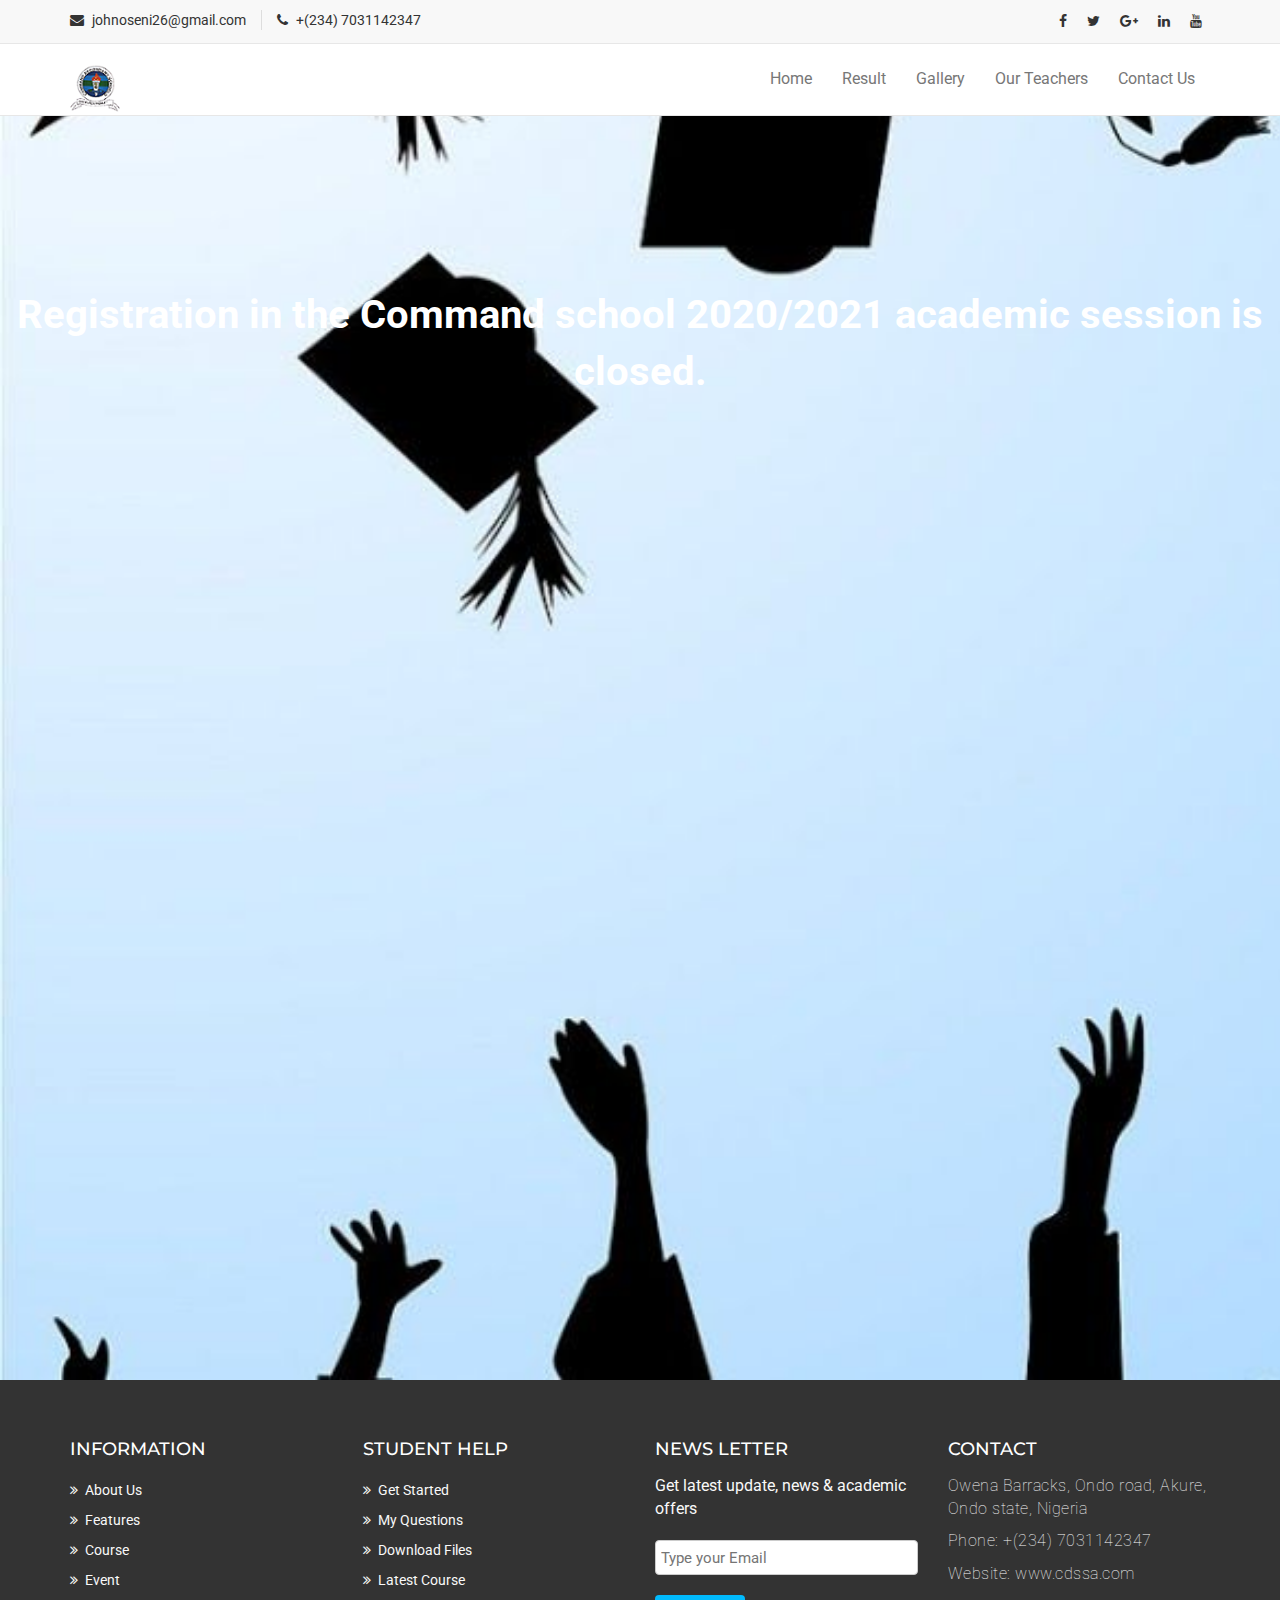
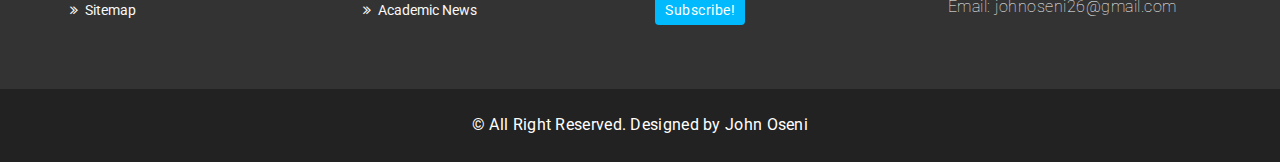
<file: cdssa/main/apply.html>
<!DOCTYPE html>
<html lang="en">
<head>
    <meta charset="utf-8">
    <meta http-equiv="X-UA-Compatible" content="IE=edge">
    <meta name="viewport" content="width=device-width, initial-scale=1">    
    <title>CDSSA | Application</title>

    <link rel="shortcut icon" href="assets/img/cdss logo.jpg" type="image/x-icon">

    <!-- Font awesome -->
    <link href="assets/css/font-awesome.css" rel="stylesheet">
    <!-- Bootstrap -->
    <link href="assets/css/bootstrap.css" rel="stylesheet">   
    <!-- Slick slider -->
    <link rel="stylesheet" type="text/css" href="assets/css/slick.css">          
    <!-- Fancybox slider -->
    <link rel="stylesheet" href="assets/css/jquery.fancybox.css" type="text/css" media="screen" /> 
    <!-- Theme color -->
    <link id="switcher" href="assets/css/theme-color/default-theme.css" rel="stylesheet">  

    <!-- Main style sheet -->
    <link href="assets/css/style.css" rel="stylesheet">    

   
    <!-- Google Fonts -->
    <link href='https://fonts.googleapis.com/css?family=Montserrat:400,700' rel='stylesheet' type='text/css'>
    <link href='https://fonts.googleapis.com/css?family=Roboto:400,400italic,300,300italic,500,700' rel='stylesheet' type='text/css'>
</head>
<body>
    <a class="scrollToTop" href="#">
        <i class="fa fa-angle-up"></i>      
      </a>
    <!-- END SCROLL TOP BUTTON -->
  
    <!-- Start header  -->
    <header id="mu-header">
      <div class="container">
        <div class="row">
          <div class="col-lg-12 col-md-12">
            <div class="mu-header-area">
              <div class="row">
                <div class="col-lg-6 col-md-6 col-sm-6 col-xs-6">
                  <div class="mu-header-top-left">
                    <div class="mu-top-email">
                      <i class="fa fa-envelope"></i>
                      <span>johnoseni26@gmail.com</span>
                    </div>
                    <div class="mu-top-phone">
                      <i class="fa fa-phone"></i>
                      <span>+(234) 7031142347</span>
                    </div>
                  </div>
                </div>
                <div class="col-lg-6 col-md-6 col-sm-6 col-xs-6">
                  <div class="mu-header-top-right">
                    <nav>
                      <ul class="mu-top-social-nav">
                        <li><a href="https://web.facebook.com/pages/Command%20Day%20Secondary%20Akure/180920212497769/"><span class="fa fa-facebook"></span></a></li>
                        <li><a href="https://twitter.com"><span class="fa fa-twitter"></span></a></li>
                        <li><a href="https://google.com"><span class="fa fa-google-plus"></span></a></li>
                        <li><a href="https://linkedin.com"><span class="fa fa-linkedin"></span></a></li>
                        <li><a href="https://youtube.com"><span class="fa fa-youtube"></span></a></li>
                      </ul>
                    </nav>
                  </div>
                </div>
              </div>
            </div>
          </div>
        </div>
      </div>
    </header>
    <!-- End header  -->
    <!-- Start menu -->
    <section id="mu-menu">
      <nav class="navbar navbar-default" role="navigation">  
        <div class="container">
          <div class="navbar-header">
            <!-- FOR MOBILE VIEW COLLAPSED BUTTON -->
            <button type="button" class="navbar-toggle collapsed" data-toggle="collapse" data-target="#navbar" aria-expanded="false" aria-controls="navbar">
              <span class="sr-only">Toggle navigation</span>
              <span class="icon-bar"></span>
              <span class="icon-bar"></span>
              <span class="icon-bar"></span>
            </button>
            <!-- LOGO -->              
            <!-- TEXT BASED LOGO -->
            <a class="navbar-brand" href="index.html"><img src="assets/img/slider/cdss logo.png"></a>
            <!-- IMG BASED LOGO  -->
            <!-- <a class="navbar-brand" href="index.html"><img src="assets/img/logo.png" alt="logo"></a> -->
          </div>
          <div id="navbar" class="navbar-collapse collapse">
            <ul id="top-menu" class="nav navbar-nav navbar-right main-nav">
              <li ><a href="index.html">Home</a></li>            
              <li><a href="result.html">Result</a></li>           
              <li><a href="gallery.html">Gallery</a></li>
              <li><a href="teachers.html">Our Teachers</a></li>           
              <!-- <li class="dropdown">
                <a href="#" class="dropdown-toggle" data-toggle="dropdown">Blog <span class="fa fa-angle-down"></span></a>
                <ul class="dropdown-menu" role="menu">             
                  <li><a href="blog-single.html">Blog Single</a></li>                
                </ul>
              </li>             -->
              <li><a href="contact.html">Contact Us</a></li>         
              <!-- <li><a href="#" id="mu-search-icon"><i class="fa fa-search"></i></a></li> -->
            </ul>                     
          </div><!--/.nav-collapse -->        
        </div>     
      </nav>
    </section>
    <!-- <div id="mu-search">
        <div class="mu-search-area">      
          <button class="mu-search-close"><span class="fa fa-close"></span></button>
          <div class="container">
            <div class="row">
              <div class="col-md-12">            
                <form class="mu-search-form">
                  <input type="search" placeholder="Type Your Keyword(s) & Hit Enter">              
                </form>
              </div>
            </div>
          </div>
        </div>
      </div> -->
      <section>
        <div class="junt"><br><br><br><br><br>
          Registration in the Command school 2020/2021 academic session is closed.
        </div>
      </section>

      <footer id="mu-footer">
        <!-- start footer top -->
        <div class="mu-footer-top">
          <div class="container">
            <div class="mu-footer-top-area">
              <div class="row">
                <div class="col-lg-3 col-md-3 col-sm-3">
                  <div class="mu-footer-widget">
                    <h4>Information</h4>
                    <ul>
                      <li><a href="blog-single.html">About Us</a></li>
                      <li><a href="">Features</a></li>
                      <li><a href="">Course</a></li>
                      <li><a href="">Event</a></li>
                      <li><a href="contact.html">Sitemap</a></li>
                    </ul>
                  </div>
                </div>
                <div class="col-lg-3 col-md-3 col-sm-3">
                  <div class="mu-footer-widget">
                    <h4>Student Help</h4>
                    <ul>
                      <li><a href="apply.html">Get Started</a></li>
                      <li><a href="#">My Questions</a></li>
                      <li><a href="">Download Files</a></li>
                      <li><a href="">Latest Course</a></li>
                      <li><a href="">Academic News</a></li>                  
                    </ul>
                  </div>
                </div>
                <div class="col-lg-3 col-md-3 col-sm-3">
                  <div class="mu-footer-widget">
                    <h4>News letter</h4>
                    <p>Get latest update, news & academic offers</p>
                    <form class="mu-subscribe-form">
                      <input type="email" placeholder="Type your Email">
                      <button class="mu-subscribe-btn" type="submit">Subscribe!</button>
                    </form>               
                  </div>
                </div>
                <div class="col-lg-3 col-md-3 col-sm-3">
                  <div class="mu-footer-widget">
                    <h4>Contact</h4>
                    <address>
                      <p>Owena Barracks, Ondo road, Akure, Ondo state, Nigeria</p>
                      <p>Phone: +(234) 7031142347 </p>
                      <p>Website: www.cdssa.com</p>
                      <p>Email: johnoseni26@gmail.com</p>
                    </address>
                  </div>
                </div>
              </div>
            </div>
          </div>
        </div>
        <!-- end footer top -->
        <!-- start footer bottom -->
        <div class="mu-footer-bottom">
          <div class="container">
            <div class="mu-footer-bottom-area">
              <p>&copy; All Right Reserved. Designed by John Oseni</p>
            </div>
          </div>
        </div>
        <!-- end footer bottom -->
      </footer>
      <!-- End footer -->
    
</body>
</html>
</file>
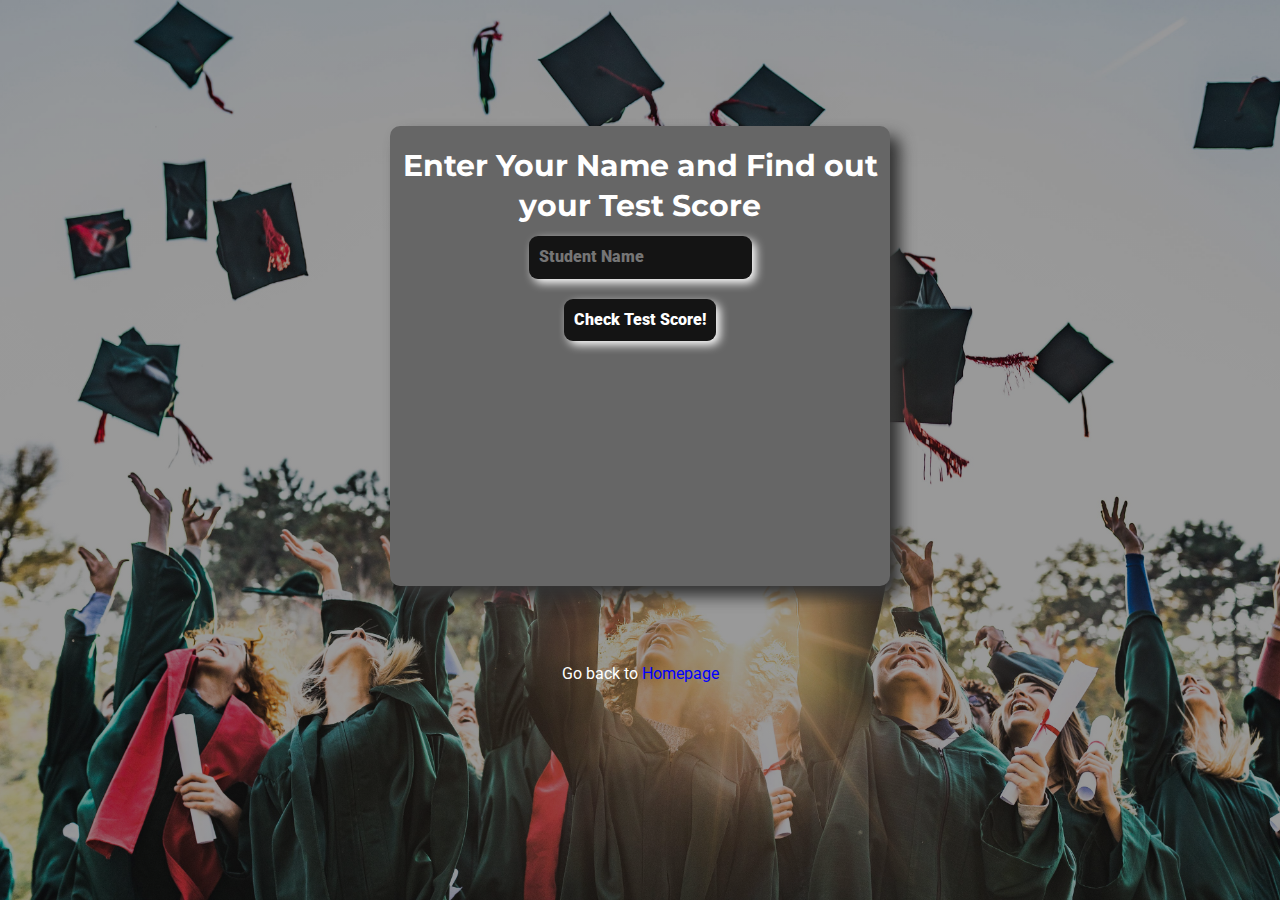
<file: cdssa/main/result.html>
<!DOCTYPE html>
<html lang="en">
  <head>
    <meta charset="utf-8">
    <meta http-equiv="X-UA-Compatible" content="IE=edge">
    <meta name="viewport" content="width=device-width, initial-scale=1">    
    <title>CDSSA | Home</title>

    <!-- Favicon -->
    <link rel="shortcut icon" href="assets/img/cdss logo.png" type="image/x-icon">

    <!-- Font awesome -->
    <link href="assets/css/font-awesome.css" rel="stylesheet">
    <!-- Bootstrap -->
    <link href="assets/css/bootstrap.css" rel="stylesheet">   
    <!-- Slick slider -->
    <link rel="stylesheet" type="text/css" href="assets/css/slick.css">          
    <!-- Fancybox slider -->
    <link rel="stylesheet" href="assets/css/jquery.fancybox.css" type="text/css" media="screen" /> 
    <!-- Theme color -->
    <link id="switcher" href="assets/css/theme-color/default-theme.css" rel="stylesheet">          

    <!-- Main style sheet -->
    <link href="assets/css/style.css" rel="stylesheet">    

   
    <!-- Google Fonts -->
    <link href='https://fonts.googleapis.com/css?family=Montserrat:400,700' rel='stylesheet' type='text/css'>
    <link href='https://fonts.googleapis.com/css?family=Roboto:400,400italic,300,300italic,500,700' rel='stylesheet' type='text/css'>
    

    <!-- HTML5 shim and Respond.js for IE8 support of HTML5 elements and media queries -->
    <!-- WARNING: Respond.js doesn't work if you view the page via file:// -->
    <!--[if lt IE 9]>
      <script src="https://oss.maxcdn.com/html5shiv/3.7.2/html5shiv.min.js"></script>
      <script src="https://oss.maxcdn.com/respond/1.4.2/respond.min.js"></script>
    <![endif]-->
  

  </head>
  <body> 
  <!--START SCROLL TOP BUTTON -->
    <a class="scrollToTop" href="">
      <i class="fa fa-angle-up"></i>      
    </a>
  <!-- END SCROLL TOP BUTTON -->

  <!-- Start header  -->
  <!-- <header id="mu-header">
    <div class="container">
      <div class="row">
        <div class="col-lg-12 col-md-12">
          <div class="mu-header-area">
            <div class="row">
              <div class="col-lg-6 col-md-6 col-sm-6 col-xs-6">
                <div class="mu-header-top-left">
                  <div class="mu-top-email">
                    <i class="fa fa-envelope"></i>
                    <span>johnoseni26@gmail.com</span>
                  </div>
                  <div class="mu-top-phone">
                    <i class="fa fa-phone"></i>
                    <span>+(234) 7031142347</span>
                  </div>
                </div>
              </div>
              <div class="col-lg-6 col-md-6 col-sm-6 col-xs-6">
                <div class="mu-header-top-right">
                  <nav>
                    <ul class="mu-top-social-nav">
                      <li><a href="https://web.facebook.com/pages/Command%20Day%20Secondary%20Akure/180920212497769/"><span class="fa fa-facebook"></span></a></li>
                      <li><a href="https://twitter.com"><span class="fa fa-twitter"></span></a></li>
                      <li><a href="https://google.com"><span class="fa fa-google-plus"></span></a></li>
                      <li><a href="https://linkedin.com"><span class="fa fa-linkedin"></span></a></li>
                      <li><a href="https://youtube.com"><span class="fa fa-youtube"></span></a></li>
                    </ul>
                  </nav>
                </div>
              </div>
            </div>
          </div>
        </div>
      </div>
    </div>
  </header> -->
  <!-- End header  -->
  <!-- Start menu -->
  <section id="mu-menu">
    <!-- <nav class="navbar navbar-default" role="navigation">  
      <div class="container">
        <div class="navbar-header"> -->
          <!-- FOR MOBILE VIEW COLLAPSED BUTTON -->
          <!-- <button type="button" class="navbar-toggle collapsed" data-toggle="collapse" data-target="#navbar" aria-expanded="false" aria-controls="navbar">
            <span class="sr-only">Toggle navigation</span>
            <span class="icon-bar"></span>
            <span class="icon-bar"></span>
            <span class="icon-bar"></span>
          </button> -->
          <!-- LOGO -->              
          <!-- TEXT BASED LOGO -->
          <!-- <a class="navbar-brand" href="index.html"><img src="assets/img/slider/cdss logo.png"></a> -->
          <!-- IMG BASED LOGO  -->
          <!-- <a class="navbar-brand" href="index.html"><img src="assets/img/logo.png" alt="logo"></a> -->
        </div>
        <!-- <div id="navbar" class="navbar-collapse collapse"> -->
          <!-- <ul id="top-menu" class="nav navbar-nav navbar-right main-nav"> -->
            <!-- <li><a href="index.html">Home</a></li>             -->
            <!-- <li class="active"><a href="result.html">Result</a></li>            -->
            <!-- <li><a href="gallery.html">Gallery</a></li> -->
            <!-- <li><a href="teachers.html">Our Teachers</a></li> -->
            <!-- <li class="dropdown">
              <a href="#" class="dropdown-toggle" data-toggle="dropdown">Blog <span class="fa fa-angle-down"></span></a>
              <ul class="dropdown-menu" role="menu">             
                <li><a href="blog-single.html">Blog Single</a></li>                
              </ul>
            </li>             -->
            <!-- <li><a href="contact.html">Contact Us</a></li>          -->
            <!-- <li><a href="#" id="mu-search-icon"><i class="fa fa-search"></i></a></li> -->
          <!-- </ul>                      -->
        <!-- </div>/.nav-collapse         -->
      </div>     
    </nav>
  </section>
  <!-- End menu -->
  <!-- Start search box -->
  <!-- <div id="mu-search">
    <div class="mu-search-area">      
      <button class="mu-search-close"><span class="fa fa-close"></span></button>
      <div class="container">
        <div class="row">
          <div class="col-md-12">            
            <form class="mu-search-form">
              <input type="search" placeholder="Type Your Keyword(s) & Hit Enter">              
            </form>
          </div>
        </div>
      </div>
    </div>
  </div> -->
  
    <div id="main">
      <div id="inputs" align="center">
        <h2>Enter Your Name and Find out your Test  Score</h2>
        <input type="text" name="" id="studentname" placeholder="Student Name">
        <br>
        <input type="button" name="" onclick="result()" value="Check Test Score!">
        <p id="output"></p>
      </div>
      <div class="reffer">
        <div class="word-text">
          Go back to <a href="index.html">Homepage</a>
        </div>
      </div>
    </div>
    

  <footer id="mu-footer">
    <!-- start footer top -->
    <!-- <div class="mu-footer-top">
      <div class="container">
        <div class="mu-footer-top-area">
          <div class="row">
            <div class="col-lg-3 col-md-3 col-sm-3">
              <div class="mu-footer-widget">
                <h4>Information</h4>
                <ul>
                  <li><a href="blog-single.html">About Us</a></li>
                  <li><a href="">Features</a></li>
                  <li><a href="">Course</a></li>
                  <li><a href="">Event</a></li>
                  <li><a href="contact.html">Sitemap</a></li>
                </ul>
              </div>
            </div>
            <div class="col-lg-3 col-md-3 col-sm-3">
              <div class="mu-footer-widget">
                <h4>Student Help</h4>
                <ul>
                  <li><a href="apply.html">Get Started</a></li>
                  <li><a href="#">My Questions</a></li>
                  <li><a href="">Download Files</a></li>
                  <li><a href="">Latest Course</a></li>
                  <li><a href="">Academic News</a></li>                  
                </ul>
              </div>
            </div>
            <div class="col-lg-3 col-md-3 col-sm-3">
              <div class="mu-footer-widget">
                <h4>News letter</h4>
                <p>Get latest update, news & academic offers</p>
                <form class="mu-subscribe-form">
                  <input type="email" placeholder="Type your Email">
                  <button class="mu-subscribe-btn" type="submit">Subscribe!</button>
                </form>               
              </div>
            </div>
            <div class="col-lg-3 col-md-3 col-sm-3">
              <div class="mu-footer-widget">
                <h4>Contact</h4>
                <address>
                  <p>Owena Barracks, Ondo road, Akure, Ondo state, Nigeria</p>
                  <p>Phone: +(234) 7031142347 </p>
                  <p>Website: www.cdssa.com</p>
                  <p>Email: johnoseni26@gmail.com</p>
                </address>
              </div>
            </div>
          </div>
        </div>
      </div>
    </div> -->
    <!-- end footer top -->
    <!-- start footer bottom -->
    <!-- <div class="mu-footer-bottom">
      <div class="container">
        <div class="mu-footer-bottom-area">
          <p>&copy; All Right Reserved. Designed by John Oseni</p>
        </div>
      </div>
    </div> -->
    <!-- end footer bottom -->
  </footer>
  <!-- End footer -->
  <script src="result.js"></script>
</body>
</html>
</file>
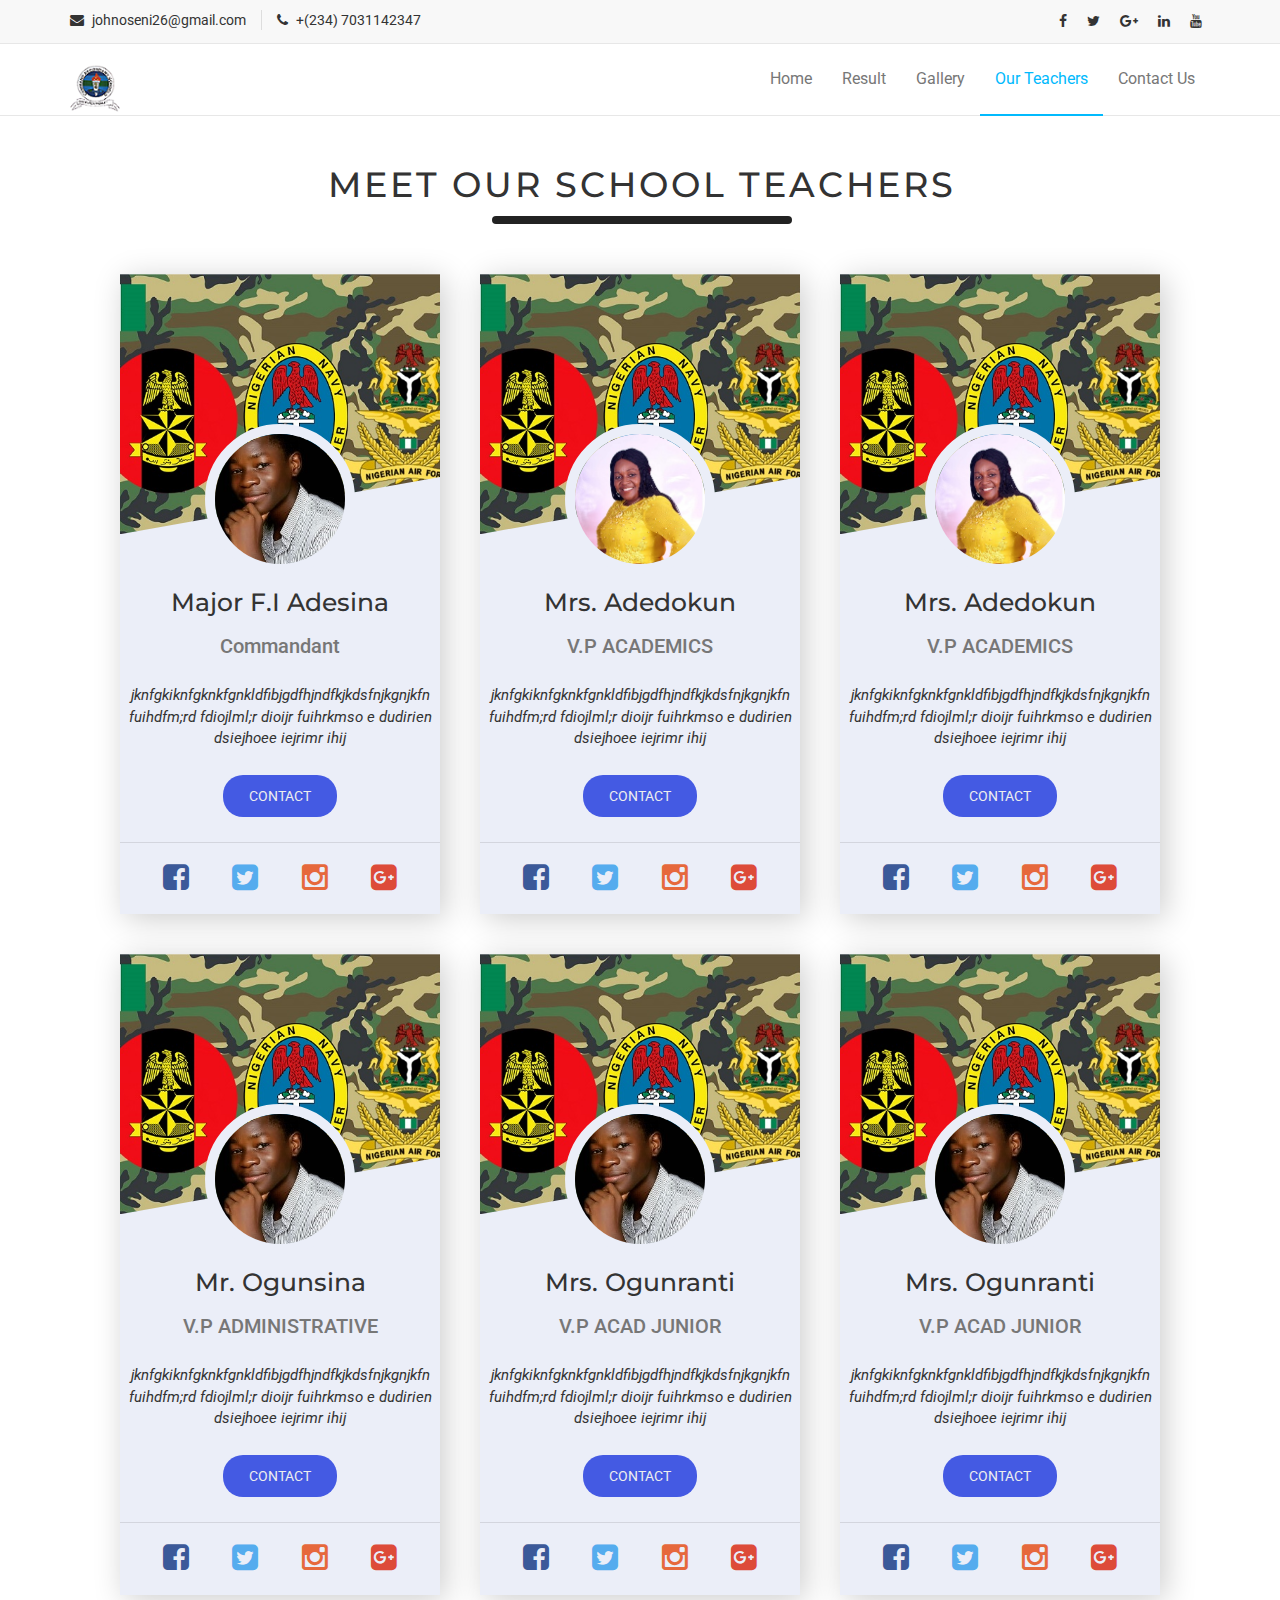
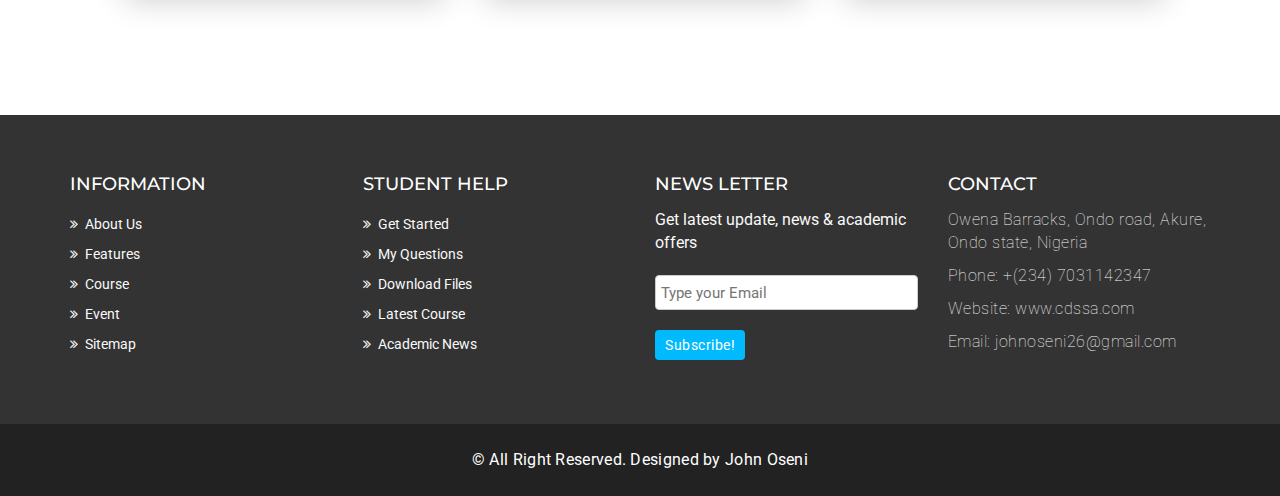
<file: cdssa/main/teachers.html>
<!DOCTYPE html>
<html lang="en">
  <head>
    <meta charset="utf-8">
    <meta http-equiv="X-UA-Compatible" content="IE=edge">
    <meta name="viewport" content="width=device-width, initial-scale=1">    
    <title>CDSSA | Home</title>

    <!-- Favicon -->
    <link rel="shortcut icon" href="assets/img/cdss logo.png" type="image/x-icon">

    <!-- Font awesome -->
    <link href="assets/css/font-awesome.css" rel="stylesheet">
    <!-- Bootstrap -->
    <link href="assets/css/bootstrap.css" rel="stylesheet">   
    <!-- Slick slider -->
    <link rel="stylesheet" type="text/css" href="assets/css/slick.css">          
    <!-- Fancybox slider -->
    <link rel="stylesheet" href="assets/css/jquery.fancybox.css" type="text/css" media="screen" /> 
    <!-- Theme color -->
    <link id="switcher" href="assets/css/theme-color/default-theme.css" rel="stylesheet">          

    <!-- Main style sheet -->
    <link href="assets/css/style.css" rel="stylesheet">  
    
    <link rel="stylesheet" href="font-awesome-4.7.0">

   
    <!-- Google Fonts -->
    <link href='https://fonts.googleapis.com/css?family=Montserrat:400,700' rel='stylesheet' type='text/css'>
    <link href='https://fonts.googleapis.com/css?family=Roboto:400,400italic,300,300italic,500,700' rel='stylesheet' type='text/css'>
    

    <!-- HTML5 shim and Respond.js for IE8 support of HTML5 elements and media queries -->
    <!-- WARNING: Respond.js doesn't work if you view the page via file:// -->
    <!--[if lt IE 9]>
      <script src="https://oss.maxcdn.com/html5shiv/3.7.2/html5shiv.min.js"></script>
      <script src="https://oss.maxcdn.com/respond/1.4.2/respond.min.js"></script>
    <![endif]-->

  </head>
  <body> 
  <!--START SCROLL TOP BUTTON -->
    <a class="scrollToTop" href="#">
      <i class="fa fa-angle-up"></i>      
    </a>
  <!-- END SCROLL TOP BUTTON -->

  <!-- Start header  -->
  <header id="mu-header">
    <div class="container">
      <div class="row">
        <div class="col-lg-12 col-md-12">
          <div class="mu-header-area">
            <div class="row">
              <div class="col-lg-6 col-md-6 col-sm-6 col-xs-6">
                <div class="mu-header-top-left">
                  <div class="mu-top-email">
                    <i class="fa fa-envelope"></i>
                    <span>johnoseni26@gmail.com</span>
                  </div>
                  <div class="mu-top-phone">
                    <i class="fa fa-phone"></i>
                    <span>+(234) 7031142347</span>
                  </div>
                </div>
              </div>
              <div class="col-lg-6 col-md-6 col-sm-6 col-xs-6">
                <div class="mu-header-top-right">
                  <nav>
                    <ul class="mu-top-social-nav">
                      <li><a href="https://web.facebook.com/pages/Command%20Day%20Secondary%20Akure/180920212497769/"><span class="fa fa-facebook"></span></a></li>
                      <li><a href="https://twitter.com"><span class="fa fa-twitter"></span></a></li>
                      <li><a href="https://google.com"><span class="fa fa-google-plus"></span></a></li>
                      <li><a href="https://linkedin.com"><span class="fa fa-linkedin"></span></a></li>
                      <li><a href="https://youtube.com"><span class="fa fa-youtube"></span></a></li>
                    </ul>
                  </nav>
                </div>
              </div>
            </div>
          </div>
        </div>
      </div>
    </div>
  </header>
  <!-- End header  -->
  <!-- Start menu -->
  <section id="mu-menu">
    <nav class="navbar navbar-default" role="navigation">  
      <div class="container">
        <div class="navbar-header">
          <!-- FOR MOBILE VIEW COLLAPSED BUTTON -->
          <button type="button" class="navbar-toggle collapsed" data-toggle="collapse" data-target="#navbar" aria-expanded="false" aria-controls="navbar">
            <span class="sr-only">Toggle navigation</span>
            <span class="icon-bar"></span>
            <span class="icon-bar"></span>
            <span class="icon-bar"></span>
          </button>
          <!-- LOGO -->              
          <!-- TEXT BASED LOGO -->
          <a class="navbar-brand" href="index.html"><img src="assets/img/slider/cdss logo.png"></a>
          <!-- IMG BASED LOGO  -->
          <!-- <a class="navbar-brand" href="index.html"><img src="assets/img/logo.png" alt="logo"></a> -->
        </div>
        <div id="navbar" class="navbar-collapse collapse">
          <ul id="top-menu" class="nav navbar-nav navbar-right main-nav">
            <li ><a href="index.html">Home</a></li>            
            <li ><a href="result.html">Result</a></li>           
            <li><a href="gallery.html">Gallery</a></li>
            <li class="active"><a href="teachers.html">Our Teachers</a></li>
            <!-- <li class="dropdown">
              <a href="#" class="dropdown-toggle" data-toggle="dropdown">Blog <span class="fa fa-angle-down"></span></a>
              <ul class="dropdown-menu" role="menu">             
                <li><a href="blog-single.html">Blog Single</a></li>                
              </ul>
            </li>             -->
            <li><a href="contact.html">Contact Us</a></li>         
            <!-- <li><a href="#" id="mu-search-icon"><i class="fa fa-search"></i></a></li> -->
          </ul>                     
        </div><!--/.nav-collapse -->        
      </div>     
    </nav>
  </section><br><br>
  <!-- End menu -->
  <!-- Start search box
  <div id="mu-search">
    <div class="mu-search-area">      
      <button class="mu-search-close"><span class="fa fa-close"></span></button>
      <div class="container">
        <div class="row">
          <div class="col-md-12">            
            <form class="mu-search-form">
              <input type="search" placeholder="Type Your Keyword(s) & Hit Enter">              
            </form>
          </div>
        </div>
      </div>
    </div>
  </div> -->
  <!-- End search box -->
  <!-- Start Slider -->

  <!-- End about us counter -->

  <!-- Start features section -->
  <!-- End features section -->


  <!-- End latest course section -->

  <!-- Start our teacher -->
    <section class="section">
      <div class="container">
        <h1 class="heading">Meet Our School Teachers</h1>
        <div class="card-wrapper">
          <div class="card">
            <img src="assets/img/blog45.jpg" alt="card background" class="card-img">
            <img src="assets/img/john.jpg" alt="profile image" class="profile-img">
            <h1>Major F.I Adesina</h1>
            <p class="job-title">Commandant</p>
            <p class="about">
              jknfgkiknfgknkfgnkldfibjgdfhjndfkjkdsfnjkgnjkfn fuihdfm;rd fdiojlml;r dioijr fuihrkmso
              e dudirien dsiejhoee iejrimr ihij
            </p>
            <a href="#" class="btn">Contact</a>
            <ul class="social-media">
              <li><a href="#"><i class="fa fa-facebook-square"></i></a></li>
              <li><a href="#"><i class="fa fa-twitter-square"></i></a></li>
              <li><a href="#"><i class="fa fa-instagram"></i></a></li>
              <li><a href="#"><i class="fa fa-google-plus-square"></i></a></li>
            </ul>
          </div>

          <div class="card">
            <img src="assets/img/blog45.jpg" alt="card background" class="card-img">
            <img src="assets/img/teachers/vpacad.jpg" alt="profile image" class="profile-img">
            <h1>Mrs. Adedokun</h1>
            <p class="job-title">V.P ACADEMICS</p>
            <p class="about">
              jknfgkiknfgknkfgnkldfibjgdfhjndfkjkdsfnjkgnjkfn fuihdfm;rd fdiojlml;r dioijr fuihrkmso
              e dudirien dsiejhoee iejrimr ihij
            </p>
            <a href="#" class="btn">Contact</a>
            <ul class="social-media">
              <li><a href="#"><i class="fa fa-facebook-square"></i></a></li>
              <li><a href="#"><i class="fa fa-twitter-square"></i></a></li>
              <li><a href="#"><i class="fa fa-instagram"></i></a></li>
              <li><a href="#"><i class="fa fa-google-plus-square"></i></a></li>
            </ul>
          </div>

          <div class="card">
            <img src="assets/img/blog45.jpg" alt="card background" class="card-img">
            <img src="assets/img/teachers/vpacad.jpg" alt="profile image" class="profile-img">
            <h1>Mrs. Adedokun</h1>
            <p class="job-title">V.P ACADEMICS</p>
            <p class="about">
              jknfgkiknfgknkfgnkldfibjgdfhjndfkjkdsfnjkgnjkfn fuihdfm;rd fdiojlml;r dioijr fuihrkmso
              e dudirien dsiejhoee iejrimr ihij
            </p>
            <a href="#" class="btn">Contact</a>
            <ul class="social-media">
              <li><a href="#"><i class="fa fa-facebook-square"></i></a></li>
              <li><a href="#"><i class="fa fa-twitter-square"></i></a></li>
              <li><a href="#"><i class="fa fa-instagram"></i></a></li>
              <li><a href="#"><i class="fa fa-google-plus-square"></i></a></li>
            </ul>
          </div>

          <div class="card">
            <img src="assets/img/blog45.jpg" alt="card background" class="card-img">
            <img src="assets/img/john.jpg" alt="profile image" class="profile-img">
            <h1>Mr. Ogunsina</h1>
            <p class="job-title">V.P ADMINISTRATIVE</p>
            <p class="about">
              jknfgkiknfgknkfgnkldfibjgdfhjndfkjkdsfnjkgnjkfn fuihdfm;rd fdiojlml;r dioijr fuihrkmso
              e dudirien dsiejhoee iejrimr ihij
            </p>
            <a href="#" class="btn">Contact</a>
            <ul class="social-media">
              <li><a href="#"><i class="fa fa-facebook-square"></i></a></li>
              <li><a href="#"><i class="fa fa-twitter-square"></i></a></li>
              <li><a href="#"><i class="fa fa-instagram"></i></a></li>
              <li><a href="#"><i class="fa fa-google-plus-square"></i></a></li>
            </ul>
          </div>

          <div class="card">
            <img src="assets/img/blog45.jpg" alt="card background" class="card-img">
            <img src="assets/img/john.jpg" alt="profile image" class="profile-img">
            <h1>Mrs. Ogunranti</h1>
            <p class="job-title">V.P ACAD JUNIOR</p>
            <p class="about">
              jknfgkiknfgknkfgnkldfibjgdfhjndfkjkdsfnjkgnjkfn fuihdfm;rd fdiojlml;r dioijr fuihrkmso
              e dudirien dsiejhoee iejrimr ihij
            </p>
            <a href="#" class="btn">Contact</a>
            <ul class="social-media">
              <li><a href="#"><i class="fa fa-facebook-square"></i></a></li>
              <li><a href="#"><i class="fa fa-twitter-square"></i></a></li>
              <li><a href="#"><i class="fa fa-instagram"></i></a></li>
              <li><a href="#"><i class="fa fa-google-plus-square"></i></a></li>
            </ul>
          </div>
          <div class="card">
            <img src="assets/img/blog45.jpg" alt="card background" class="card-img">
            <img src="assets/img/john.jpg" alt="profile image" class="profile-img">
            <h1>Mrs. Ogunranti</h1>
            <p class="job-title">V.P ACAD JUNIOR</p>
            <p class="about">
              jknfgkiknfgknkfgnkldfibjgdfhjndfkjkdsfnjkgnjkfn fuihdfm;rd fdiojlml;r dioijr fuihrkmso
              e dudirien dsiejhoee iejrimr ihij
            </p>
            <a href="#" class="btn">Contact</a>
            <ul class="social-media">
              <li><a href="#"><i class="fa fa-facebook-square"></i></a></li>
              <li><a href="#"><i class="fa fa-twitter-square"></i></a></li>
              <li><a href="#"><i class="fa fa-instagram"></i></a></li>
              <li><a href="#"><i class="fa fa-google-plus-square"></i></a></li>
            </ul>
          </div>
        </div>
      </div>
    </section>
  <!-- End our teacher -->

  <!-- Start testimonial -->

  <!-- End from blog -->

  <!-- Start footer -->
  <footer id="mu-footer">
    <!-- start footer top -->
    <div class="mu-footer-top">
      <div class="container">
        <div class="mu-footer-top-area">
          <div class="row">
            <div class="col-lg-3 col-md-3 col-sm-3">
              <div class="mu-footer-widget">
                <h4>Information</h4>
                <ul>
                  <li><a href="blog-single.html">About Us</a></li>
                  <li><a href="">Features</a></li>
                  <li><a href="">Course</a></li>
                  <li><a href="">Event</a></li>
                  <li><a href="contact.html">Sitemap</a></li>
                </ul>
              </div>
            </div>
            <div class="col-lg-3 col-md-3 col-sm-3">
              <div class="mu-footer-widget">
                <h4>Student Help</h4>
                <ul>
                  <li><a href="apply.html">Get Started</a></li>
                  <li><a href="#">My Questions</a></li>
                  <li><a href="">Download Files</a></li>
                  <li><a href="">Latest Course</a></li>
                  <li><a href="">Academic News</a></li>                  
                </ul>
              </div>
            </div>
            <div class="col-lg-3 col-md-3 col-sm-3">
              <div class="mu-footer-widget">
                <h4>News letter</h4>
                <p>Get latest update, news & academic offers</p>
                <form class="mu-subscribe-form">
                  <input type="email" placeholder="Type your Email">
                  <button class="mu-subscribe-btn" type="submit">Subscribe!</button>
                </form>               
              </div>
            </div>
            <div class="col-lg-3 col-md-3 col-sm-3">
              <div class="mu-footer-widget">
                <h4>Contact</h4>
                <address>
                  <p>Owena Barracks, Ondo road, Akure, Ondo state, Nigeria</p>
                  <p>Phone: +(234) 7031142347 </p>
                  <p>Website: www.cdssa.com</p>
                  <p>Email: johnoseni26@gmail.com</p>
                </address>
              </div>
            </div>
          </div>
        </div>
      </div>
    </div>
    <!-- end footer top -->
    <!-- start footer bottom -->
    <div class="mu-footer-bottom">
      <div class="container">
        <div class="mu-footer-bottom-area">
          <p>&copy; All Right Reserved. Designed by John Oseni</p>
        </div>
      </div>
    </div>
    <!-- end footer bottom -->
  </footer>
  <!-- End footer -->
  
  <!-- jQuery library -->
  <script src="assets/js/jquery.min.js"></script>  
  <!-- Include all compiled plugins (below), or include individual files as needed -->
  <script src="assets/js/bootstrap.js"></script>   
  <!-- Slick slider -->
  <script type="text/javascript" src="assets/js/slick.js"></script>
  <!-- Counter -->
  <script type="text/javascript" src="assets/js/waypoints.js"></script>
  <script type="text/javascript" src="assets/js/jquery.counterup.js"></script>  
  <!-- Mixit slider -->
  <script type="text/javascript" src="assets/js/jquery.mixitup.js"></script>
  <!-- Add fancyBox -->        
  <script type="text/javascript" src="assets/js/jquery.fancybox.pack.js"></script>
  
  
  <!-- Custom js -->
  <script src="assets/js/custom.js"></script> 

  </body>
</html>
</file>
<file: cdssa/main/assets/css/theme-color/default-theme.css>
/*=======================================
Template Design By MarkUps.
Author URI : http://www.markups.io/
========================================*/
.scrollToTop {
  background-color: #01bafd;
  border: 2px solid #01bafd;
}

.mu-read-more-btn:hover, .mu-read-more-btn:focus {
  background-color: #01bafd;
  border-color: #01bafd;
}

.mu-post-btn:hover, .mu-post-btn:focus {
  background-color: #01bafd;
  border-color: #01bafd;
}

#mu-header .mu-header-area .mu-header-top-right .mu-top-social-nav li a:hover, #mu-header .mu-header-area .mu-header-top-right .mu-top-social-nav li a:focus {
  color: #01bafd;
}

#mu-menu .navbar-header .navbar-brand i {
  color: #01bafd;
}
#mu-menu .navbar-default .navbar-nav li > a:hover, #mu-menu .navbar-default .navbar-nav li > a:focus {
  border-color: #01bafd;
  color: #01bafd;
}
#mu-menu .navbar-default .navbar-nav li .dropdown-menu {
  border-top: 2px solid #01bafd;
}
#mu-menu .navbar-default .navbar-nav li .dropdown-menu li a:hover, #mu-menu .navbar-default .navbar-nav li .dropdown-menu li a:focus {
  background-color: #01bafd;
}
#mu-menu .navbar-default .navbar-nav .open a:hover, #mu-menu .navbar-default .navbar-nav .open a:focus {
  background-color: #01bafd;
}

#mu-menu .navbar-default .navbar-nav > .active > a, #mu-menu .navbar-default .navbar-nav > .active > a:hover, #mu-menu .navbar-default .navbar-nav > .active > a:focus {
  color: #01bafd;
  border-bottom: 2px solid #01bafd;
  background-color: transparent;
}

#mu-search .mu-search-area .mu-search-close {
  background-color: #01bafd;
}

#mu-slider .mu-slider-single .mu-slider-content span {
  background-color: #01bafd;
}
#mu-slider .slick-prev,
#mu-slider .slick-next {
  background-color: #01bafd;
}

#mu-features .mu-features-area .mu-features-content .mu-single-feature span {
  color: #01bafd;
  border: 1px solid #01bafd;
}
#mu-features .mu-features-area .mu-features-content .mu-single-feature a:hover, #mu-features .mu-features-area .mu-features-content .mu-single-feature a:focus {
  color: #01bafd;
  border-color: #01bafd;
}

#mu-latest-courses .mu-latest-courses-area .mu-latest-courses-content .slick-dots .slick-active {
  background-color: #01bafd;
}

.mu-latest-course-single .mu-latest-course-img .mu-latest-course-imgcaption a:hover, .mu-latest-course-single .mu-latest-course-img .mu-latest-course-imgcaption a:focus {
  color: #01bafd;
}
.mu-latest-course-single .mu-latest-course-single-content h4 a:hover, .mu-latest-course-single .mu-latest-course-single-content h4 a:focus {
  color: #01bafd;
}
.mu-latest-course-single .mu-latest-course-single-content .mu-latest-course-single-contbottom .mu-course-details {
  color: #01bafd;
}

#mu-our-teacher .mu-our-teacher-area .mu-our-teacher-content .mu-our-teacher-single .mu-our-teacher-img .mu-our-teacher-social {
  background-color: #01bafd;
}
#mu-our-teacher .mu-our-teacher-area .mu-our-teacher-content .mu-our-teacher-single .mu-our-teacher-img .mu-our-teacher-social a:hover, #mu-our-teacher .mu-our-teacher-area .mu-our-teacher-content .mu-our-teacher-single .mu-our-teacher-img .mu-our-teacher-social a:focus {
  color: #01bafd;
}

#mu-testimonial .mu-testimonial-area .mu-testimonial-content .mu-testimonial-item .mu-testimonial-info span {
  color: #01bafd;
}
#mu-testimonial .mu-testimonial-area .mu-testimonial-content .slick-dots .slick-active {
  background-color: #01bafd;
}

.mu-blog-single-item .mu-blog-single-img .mu-blog-caption h3 a:hover {
  color: #01bafd;
}
.mu-blog-single-item .mu-blog-meta a:hover, .mu-blog-single-item .mu-blog-meta a:focus {
  color: #01bafd;
}
.mu-blog-single-item .mu-blog-description a:hover, .mu-blog-single-item .mu-blog-description a:focus {
  border-color: #01bafd;
}

#mu-page-breadcrumb .mu-page-breadcrumb-area .breadcrumb .active {
  color: #01bafd;
}

#mu-course-content {
  background-color: #f8f8f8;
  display: inline;
  float: left;
  padding: 100px 0;
  width: 100%;
}
#mu-course-content .mu-course-content-area {
  display: inline;
  float: left;
  width: 100%;
}
#mu-course-content .mu-course-content-area .mu-course-container {
  display: inline;
  float: left;
  width: 100%;
}
#mu-course-content .mu-course-content-area .mu-course-container .mu-latest-course-single {
  border: 1px solid #ccc;
  margin-bottom: 30px;
}
#mu-course-content .mu-course-content-area .mu-sidebar .mu-single-sidebar .mu-sidebar-catg li a:hover, #mu-course-content .mu-course-content-area .mu-sidebar .mu-single-sidebar .mu-sidebar-catg li a:focus {
  color: #01bafd;
}
#mu-course-content .mu-course-content-area .mu-sidebar .mu-single-sidebar .mu-sidebar-popular-courses .media .media-body .media-heading a:hover, #mu-course-content .mu-course-content-area .mu-sidebar .mu-single-sidebar .mu-sidebar-popular-courses .media .media-body .media-heading a:focus {
  color: #01bafd;
}
#mu-course-content .mu-course-content-area .mu-sidebar .mu-single-sidebar .tag-cloud a:hover, #mu-course-content .mu-course-content-area .mu-sidebar .mu-single-sidebar .tag-cloud a:focus {
  color: #01bafd;
  border-color: #01bafd;
}

.mu-pagination .pagination li a:hover, .mu-pagination .pagination li a:focus {
  background-color: #01bafd;
  border-color: #01bafd;
}
.mu-pagination .pagination .active a {
  background-color: #01bafd;
  border-color: #01bafd;
}

.mu-related-item {
  display: inline;
  float: left;
  margin-top: 30px;
  width: 100%;
}
.mu-related-item .mu-related-item-area #mu-related-item-slide .slick-prev,
.mu-related-item .mu-related-item-area #mu-related-item-slide .slick-next {
  background-color: #01bafd;
}

.mu-blog-single .mu-blog-single-item .mu-blog-tags .mu-news-single-tagnav li a:hover, .mu-blog-single .mu-blog-single-item .mu-blog-tags .mu-news-single-tagnav li a:focus {
  color: #01bafd;
}
.mu-blog-single .mu-blog-single-item .mu-blog-social .mu-news-social-nav li a:hover, .mu-blog-single .mu-blog-single-item .mu-blog-social .mu-news-social-nav li a:focus {
  background-color: #01bafd;
  border-color: #01bafd;
}

.mu-blog-single-navigation a:hover, .mu-blog-single-navigation a:focus {
  background-color: #01bafd;
  border-color: #01bafd;
}

.mu-comments-area {
  display: inline;
  float: left;
  width: 100%;
  margin-top: 20px;
}
.mu-comments-area h3 {
  margin-bottom: 20px;
  padding: 20px;
  border-bottom: 1px solid #ccc;
  padding-left: 0;
}
.mu-comments-area .comments .commentlist li .reply-btn:hover, .mu-comments-area .comments .commentlist li .reply-btn:focus {
  background-color: #01bafd;
  border-color: #01bafd;
}
.mu-comments-area .comments .commentlist li .author-tag {
  background-color: #01bafd;
}
.mu-comments-area .comments .comments-pagination li a:hover, .mu-comments-area .comments .comments-pagination li a:focus {
  color: #01bafd;
}

#mu-gallery .mu-gallery-area .mu-gallery-content {
  width: 100%;
}
#mu-gallery .mu-gallery-area .mu-gallery-content .mu-gallery-top ul li {
  background-color: #01bafd;
  border: 1px solid #01bafd;
}
#mu-gallery .mu-gallery-area .mu-gallery-content .mu-gallery-top ul li:hover, #mu-gallery .mu-gallery-area .mu-gallery-content .mu-gallery-top ul li:focus {
  color: #01bafd;
  border-color: #01bafd;
}
#mu-gallery .mu-gallery-area .mu-gallery-content .mu-gallery-top ul .active {
  color: #01bafd;
  border-color: #01bafd;
}
#mu-gallery .mu-gallery-area .mu-gallery-content .mu-gallery-body ul li .mu-single-gallery .mu-single-gallery-item .mu-single-gallery-info .mu-single-gallery-info-inner a {
  background-color: #01bafd;
}

#mu-contact .mu-contact-area .mu-contact-content .mu-contact-left .contactform input[type="text"]:focus,
#mu-contact .mu-contact-area .mu-contact-content .mu-contact-left .contactform input[type="email"]:focus,
#mu-contact .mu-contact-area .mu-contact-content .mu-contact-left .contactform input[type="url"]:focus {
  border-color: #01bafd;
}
#mu-contact .mu-contact-area .mu-contact-content .mu-contact-left .contactform textarea:focus {
  border-color: #01bafd;
}

#mu-error .mu-error-area h2 {
  color: #01bafd;
}

#mu-footer .mu-footer-top .mu-footer-top-area .mu-footer-widget ul li a:hover, #mu-footer .mu-footer-top .mu-footer-top-area .mu-footer-widget ul li a:focus {
  color: #01bafd;
}
#mu-footer .mu-footer-top .mu-footer-top-area .mu-footer-widget .mu-subscribe-form input[type="email"]:focus {
  border-color: #01bafd;
}
#mu-footer .mu-footer-top .mu-footer-top-area .mu-footer-widget .mu-subscribe-form .mu-subscribe-btn {
  background-color: #01bafd;
}

/*=======================================
Template Design By MarkUps.
Author URI : http://www.markups.io/
========================================*/
</file>
<file: cdssa/main/assets/css/style.css>
body {
  background-color: #ffffff;
  font-family: "Roboto", sans-serif;
  color: #333333;
  font-size: 16px;
  overflow-x: hidden;
}
.circle{
  margin: 70px auto;
  width: 40px;
  height: 40px;
}

.no-padding {
  padding: 0;
}

.no-border {
  border: none;
}

/* MODULES - Individual site components */
ul {
  padding: 0;
  margin: 0;
  list-style: none;
}

a {
  text-decoration: none;
  color: #333333;
}

a:hover,
a:focus {
  outline: none;
  text-decoration: none;
}

h1, h2, h3, h4, h5, h6 {
  font-family: "Montserrat", sans-serif;
}

h2 {
  font-size: 30px;
  font-weight: 700;
  line-height: 40px;
  margin: 0;
}

img {
  border: none;
}

.mu-read-more-btn {
  border: 1px solid #fff;
  color: #fff;
  border-radius: 30px;
  display: inline-block;
  margin-top: 10px;
  padding: 10px 20px;
  text-transform: uppercase;
  -webkit-transition: all 0.5s;
  -moz-transition: all 0.5s;
  -ms-transition: all 0.5s;
  -o-transition: all 0.5s;
  transition: all 0.5s;
}
.mu-read-more-btn:hover, .mu-read-more-btn:focus {
  color: #fff;
  background-color: #01bafd;
}

.mu-post-btn {
  background-color: transparent;
  border: 1px solid #ccc;
  display: inline-block;
  font-size: 16px;
  padding: 10px 18px;
  -webkit-transition: all 0.5s;
  -moz-transition: all 0.5s;
  -ms-transition: all 0.5s;
  -o-transition: all 0.5s;
  transition: all 0.5s;
}
.mu-post-btn:hover, .mu-post-btn:focus {
  color: #fff;
}

/* LAYOUTS - Page layout styles */
/*==================
 HEADER SECTION
====================*/
#mu-header {
  background-color: #f8f8f8;
  display: inline;
  float: left;
  width: 100%;
}
#mu-header .mu-header-area {
  display: inline;
  float: left;
  padding: 10px 0;
  width: 100%;
}
#mu-header .mu-header-area .mu-header-top-left {
  display: inline;
  float: left;
  width: 100%;
}
#mu-header .mu-header-area .mu-header-top-left .mu-top-email {
  display: inline;
  float: left;
  font-size: 14px;
}
#mu-header .mu-header-area .mu-header-top-left .mu-top-email i {
  margin-right: 5px;
}
#mu-header .mu-header-area .mu-header-top-left .mu-top-phone {
  border-left: 1px solid #ddd;
  display: inline;
  font-size: 14px;
  float: left;
  margin-left: 15px;
  padding-left: 15px;
}
#mu-header .mu-header-area .mu-header-top-left .mu-top-phone i {
  margin-right: 5px;
}
#mu-header .mu-header-area .mu-header-top-right {
  display: inline;
  float: left;
  text-align: right;
  width: 100%;
}
#mu-header .mu-header-area .mu-header-top-right .mu-top-social-nav {
  display: inline-block;
}
#mu-header .mu-header-area .mu-header-top-right .mu-top-social-nav li {
  display: inline-block;
}
#mu-header .mu-header-area .mu-header-top-right .mu-top-social-nav li a {
  display: inline-block;
  font-size: 14px;
  padding: 0 8px;
  -webkit-transition: all 0.5s;
  -moz-transition: all 0.5s;
  -ms-transition: all 0.5s;
  -o-transition: all 0.5s;
  transition: all 0.5s;
}

/*==================
 NAVBAR SECTION
====================*/
#mu-menu {
  display: inline;
  float: left;
  width: 100%;
}
#mu-menu .navbar-header .navbar-brand {
  color: #333;
  font-family: "Montserrat", sans-serif;
  font-size: 26px;
  font-weight: bold;
  text-transform: uppercase;
  padding-top: 20px;
  letter-spacing: 0.5px;
}
#mu-menu .navbar-header .navbar-brand i {
  font-size: 35px;
}
#mu-menu .navbar-header .navbar-brand span {
  margin-left: 4px;
}
#mu-menu .navbar-default {
  background-color: #fff;
  border-radius: 0;
  border-left: none;
  border-right: none;
  margin-bottom: 0px;
}
#mu-menu .navbar-default .navbar-nav li > a {
  border-bottom: 2px solid transparent;
  padding-bottom: 25px;
  padding-top: 25px;
  margin-bottom: -1px;
  -webkit-transition: all 0.5s;
  -moz-transition: all 0.5s;
  -ms-transition: all 0.5s;
  -o-transition: all 0.5s;
  transition: all 0.5s;
}


#mu-menu .navbar-default .navbar-nav li #mu-search-icon:hover, #mu-menu .navbar-default .navbar-nav li #mu-search-icon:focus {
  border: none;
}
#mu-menu .navbar-default .navbar-nav li .dropdown-menu {
  border-radius: 0px;
}
#mu-menu .navbar-default .navbar-nav li .dropdown-menu li a {
  color: #333333;
  padding-top: 10px;
  padding-bottom: 10px;
}
#mu-menu .navbar-default .navbar-nav li .dropdown-menu li a:hover, #mu-menu .navbar-default .navbar-nav li .dropdown-menu li a:focus {
  color: #fff;
}
#mu-menu .navbar-default .navbar-nav .open a:hover, #mu-menu .navbar-default .navbar-nav .open a:focus {
  color: #fff;
}

/* ALL SECTION */
/*scrol to top*/
.scrollToTop {
  border-radius: 4px;
  bottom: 60px;
  color: #fff;
  display: none;
  font-size: 30px;
  line-height: 50px;
  height: 50px;
  font-family: "Montserrat", sans-serif;
  padding: 5px 0;
  position: fixed;
  right: 20px;
  text-align: center;
  text-decoration: none;
  width: 50px;
  z-index: 999;
  -webkit-transition: all 0.5s ease 0s;
  -moz-transition: all 0.5s ease 0s;
  -ms-transition: all 0.5s ease 0s;
  -o-transition: all 0.5s ease 0s;
  transition: all 0.5s ease 0s;
}
.scrollToTop i {
  display: block;
}
.scrollToTop span {
  display: block;
  text-transform: uppercase;
  font-size: 14px;
  font-weight: bold;
}

.scrollToTop:hover,
.scrollToTop:focus {
  color: #fff;
}

#mu-search {
  background-color: rgba(0, 0, 0, 0.9);
  height: 100%;
  left: 0;
  opacity: 1;
  position: fixed;
  top: 0;
  transform: translateY(-100%) scale(0);
  -webkit-transition: all 0.5s ease-in-out 0s;
  -moz-transition: all 0.5s ease-in-out 0s;
  -ms-transition: all 0.5s ease-in-out 0s;
  -o-transition: all 0.5s ease-in-out 0s;
  transition: all 0.5s ease-in-out 0s;
  width: 100%;
  z-index: 99999;
}
#mu-search .mu-search-area {
  display: inline;
  float: left;
  width: 100%;
  padding: 20% 0;
  text-align: center;
}
#mu-search .mu-search-area .mu-search-close {
  border: none;
  color: #fff;
  display: inline-block;
  font-size: 25px;
  outline: none;
  height: 50px;
  line-height: 50px;
  position: absolute;
  right: 100px;
  text-align: center;
  top: 50px;
  width: 50px;
}
#mu-search .mu-search-area .mu-search-form input[type="search"] {
  background: transparent none repeat scroll 0 0;
  border: medium none;
  color: #fff;
  font-size: 45px;
  font-family: "Montserrat", sans-serif;
  height: 100px;
  outline: medium none;
  text-align: center;
  width: 100%;
}

#mu-search.mu-search-open {
  transform: translateY(0) scale(1);
}

/*==================
 SLIDER SECTION
====================*/
#mu-slider {
  display: inline;
  float: left;
  width: 100%;
}
#mu-slider .mu-slider-single {
  display: inline;
  float: left;
  width: 100%;
  position: relative;
}
#mu-slider .mu-slider-single .mu-slider-img {
  display: inline;
  float: left;
  width: 100%;
  height: 700px;
}
#mu-slider .mu-slider-single .mu-slider-img:after {
  background-color: rgba(0, 0, 0, 0.5);
  content: '';
  position: absolute;
  left: 0;
  right: 0;
  top: 0;
  bottom: 0;
}
#mu-slider .mu-slider-single .mu-slider-img figure {
  height: 100%;
  width: 100%;
}
#mu-slider .mu-slider-single .mu-slider-img figure img {
  width: 100%;
  height: 100%;
}
#mu-slider .mu-slider-single .mu-slider-content {
  color: #fff;
  position: absolute;
  left: 0;
  right: 0;
  top: 20%;
  padding: 0 15%;
  width: 100%;
  text-align: center;
  height: 100%;
}
#mu-slider .mu-slider-single .mu-slider-content h4 {
  letter-spacing: 1px;
  margin-bottom: 0;
}
#mu-slider .mu-slider-single .mu-slider-content span {
  display: inline-block;
  height: 1px;
  width: 100px;
}
#mu-slider .mu-slider-single .mu-slider-content h2 {
  font-size: 50px;
  line-height: 80px;
  margin-bottom: 10px;
}
#mu-slider .mu-slider-single .mu-slider-content p {
  font-size: 18px;
  letter-spacing: 0.5px;
  line-height: 28px;
}
#mu-slider .mu-slider-single .mu-slider-content a {
  margin-top: 25px;
}
#mu-slider .slick-prev,
#mu-slider .slick-next {
  height: 60px;
  width: 60px;
}
#mu-slider .slick-prev:before,
#mu-slider .slick-next:before {
  color: #fff;
  font-size: 25px;
}

/*==================
 SERVICE SECTION
====================*/
#mu-service {
  display: inline;
  float: left;
  margin-top: -130px;
  width: 100%;
}
#mu-service .mu-service-area {
  display: inline;
  float: left;
  width: 100%;
}
#mu-service .mu-service-area .mu-service-single {
  background-color: #01bafd;
  color: #fff;
  display: inline;
  float: left;
  padding: 35px 25px;
  text-align: center;
  width: 33%;
}
#mu-service .mu-service-area .mu-service-single:nth-child(2) {
  background-color: #2ecc71;
}
#mu-service .mu-service-area .mu-service-single:nth-child(3) {
  background-color: #01bafd;
}
#mu-service .mu-service-area .mu-service-single span {
  font-size: 30px;
}
#mu-service .mu-service-area .mu-service-single h3 {
  font-size: 25px;
}
#mu-service .mu-service-area .mu-service-single p {
  font-weight: lighter;
}

/*==================
 ABOUT SECTION
====================*/
#mu-about-us {
  display: inline;
  float: left;
  width: 100%;
  padding: 100px 0;
}
#mu-about-us .mu-about-us-area {
  display: inline;
  float: left;
  width: 100%;
}
#mu-about-us .mu-about-us-area .mu-about-us-left {
  display: inline;
  float: left;
  width: 100%;
}
#mu-about-us .mu-about-us-area .mu-about-us-left h2 {
  font-size: 40px;
  margin-bottom: 20px;
  text-align: left;
}
#mu-about-us .mu-about-us-area .mu-about-us-left ul {
  margin-left: 25px;
  margin-bottom: 15px;
}
#mu-about-us .mu-about-us-area .mu-about-us-left ul li {
  line-height: 30px;
  list-style: circle;
}
#mu-about-us .mu-about-us-area .mu-about-us-right {
  display: inline;
  float: left;
  width: 100%;
  display: block;
  width: 100%;
  background-color: #ccc;
}
#mu-about-us .mu-about-us-area .mu-about-us-right a {
  display: block;
  width: 100%;
  position: relative;
}
#mu-about-us .mu-about-us-area .mu-about-us-right a img {
  width: 100%;
}
/* #mu-about-us .mu-about-us-area .mu-about-us-right a:after {
  background-color: rgba(0, 0, 0, 0.8);
  bottom: 0;
  color: #ddd;
  content: '\f04b';
  font-family: fontAwesome;
  font-size: 50px;
  left: 0;
  padding-top: 27%;
  position: absolute;
  right: 0;
  text-align: center;
  top: 0;
}

/*==== about us dynamic video player ====*/
#about-video-popup {
  background-color: rgba(0, 0, 0, 0.9);
  position: fixed;
  left: 0;
  top: 0;
  right: 0;
  text-align: center;
  bottom: 0;
  z-index: 99999;
} */
#about-video-popup span {
  color: #fff;
  cursor: pointer;
  float: right;
  font-size: 30px;
  margin-right: 50px;
  margin-top: 50px;
}
#about-video-popup iframe {
  background: url(../img/loader.gif) center center no-repeat;
  margin: 10% auto;
  width: 650px;
  height: 450px;
}

.mu-title {
  display: inline;
  float: left;
  text-align: center;
  width: 100%;
}
.mu-title h2 {
  color: #000;
  margin-bottom: 10px;
  text-transform: uppercase;
}
.mu-title p {
  color: #555;
  letter-spacing: 0.3px;
  line-height: 1.7;
  padding: 0 120px;
}

/*==================
 ABOUT US COUNTER SECTION
====================*/
#mu-abtus-counter {
  background-image: url("../img/slider/ground2.jpg");
  background-repeat: no-repeat;
  background-size: 100%;
  display: inline;
  float: left;
  padding: 100px 0;
  width: 100%;
}
#mu-abtus-counter .mu-abtus-counter-area {
  display: inline;
  float: left;
  width: 100%;
}
#mu-abtus-counter .mu-abtus-counter-area .mu-abtus-counter-single {
  border-right: 2px solid #888;
  display: inline;
  float: left;
  text-align: center;
  width: 100%;
}
#mu-abtus-counter .mu-abtus-counter-area .mu-abtus-counter-single span {
  color: #fff;
  display: inline-block;
  font-size: 50px;
}
#mu-abtus-counter .mu-abtus-counter-area .mu-abtus-counter-single h4 {
  color: #fff;
  font-size: 40px;
  font-weight: bold;
  margin-bottom: 5px;
  margin-top: 20px;
}
#mu-abtus-counter .mu-abtus-counter-area .mu-abtus-counter-single p {
  color: #fff;
  font-size: 18px;
  text-transform: uppercase;
}
#mu-abtus-counter .mu-abtus-counter-area .no-border {
  border: none;
}

/*==================
 FEATURES SECTION
====================*/
#mu-features {
  display: inline;
  float: left;
  padding: 100px 0;
  width: 100%;
}
#mu-features .mu-features-area {
  display: inline;
  float: left;
  width: 100%;
}
#mu-features .mu-features-area .mu-features-content {
  display: inline;
  float: left;
  margin-top: 50px;
  width: 100%;
}
#mu-features .mu-features-area .mu-features-content .mu-single-feature {
  display: inline;
  float: left;
  margin-bottom: 30px;
  margin-top: 30px;
  padding: 0 10px;
  width: 100%;
}
#mu-features .mu-features-area .mu-features-content .mu-single-feature span {
  font-size: 25px;
  padding: 10px 15px;
}
#mu-features .mu-features-area .mu-features-content .mu-single-feature h4 {
  margin-bottom: 15px;
  margin-top: 15px;
  padding-bottom: 10px;
  position: relative;
}
#mu-features .mu-features-area .mu-features-content .mu-single-feature h4:after {
  background-color: #333;
  content: '';
  left: 0;
  right: 0;
  bottom: 0;
  height: 2px;
  width: 70px;
  position: absolute;
}
#mu-features .mu-features-area .mu-features-content .mu-single-feature p {
  font-size: 15px;
  letter-spacing: 0.3px;
  line-height: 1.7;
}
#mu-features .mu-features-area .mu-features-content .mu-single-feature a {
  border: 1px solid #888;
  display: inline-block;
  font-size: 14px;
  margin-top: 10px;
  padding: 5px 10px;
  text-transform: uppercase;
  -webkit-transition: all 0.5s;
  -moz-transition: all 0.5s;
  -ms-transition: all 0.5s;
  -o-transition: all 0.5s;
  transition: all 0.5s;
}

/*==================
 LATEST COURSES SECTION
====================*/
#mu-latest-courses {
  background-color: #333;
  display: inline;
  float: left;
  padding: 100px 0;
  width: 100%;
}
#mu-latest-courses .mu-latest-courses-area {
  display: inline;
  float: left;
  width: 100%;
}
#mu-latest-courses .mu-latest-courses-area .mu-title h2 {
  color: #fff;
}
#mu-latest-courses .mu-latest-courses-area .mu-title p {
  color: #fff;
}
#mu-latest-courses .mu-latest-courses-area .mu-latest-courses-content {
  display: inline;
  float: left;
  margin-top: 50px;
  width: 100%;
}
#mu-latest-courses .mu-latest-courses-area .mu-latest-courses-content .slick-slide {
  outline: none;
}
#mu-latest-courses .mu-latest-courses-area .mu-latest-courses-content .slick-dots li {
  background-color: #fff;
  border-radius: 4px;
  height: 8px;
  width: 20px;
}
#mu-latest-courses .mu-latest-courses-area .mu-latest-courses-content .slick-dots li button {
  display: none;
}

.mu-latest-course-single {
  background-color: #fff;
  display: inline;
  float: left;
  width: 100%;
}
.mu-latest-course-single .mu-latest-course-img {
  display: inline;
  float: left;
  width: 100%;
}
.mu-latest-course-single .mu-latest-course-img a {
  display: block;
}
.mu-latest-course-single .mu-latest-course-img a img {
  width: 100%;
}
.mu-latest-course-single .mu-latest-course-img .mu-latest-course-imgcaption {
  background-color: #f8f8f8;
  display: inline;
  float: left;
  padding: 10px 15px;
  width: 100%;
}
.mu-latest-course-single .mu-latest-course-img .mu-latest-course-imgcaption a {
  display: inline-block;
  float: left;
  -webkit-transition: all 0.5s;
  -moz-transition: all 0.5s;
  -ms-transition: all 0.5s;
  -o-transition: all 0.5s;
  transition: all 0.5s;
}
.mu-latest-course-single .mu-latest-course-img .mu-latest-course-imgcaption span {
  float: right;
}
.mu-latest-course-single .mu-latest-course-img .mu-latest-course-imgcaption span i {
  margin-right: 5px;
}
.mu-latest-course-single .mu-latest-course-single-content {
  display: inline;
  float: left;
  width: 100%;
  padding: 15px;
}
.mu-latest-course-single .mu-latest-course-single-content h4 {
  color: #333;
  line-height: 1.4;
}
.mu-latest-course-single .mu-latest-course-single-content h4 a {
  color: #333;
  -webkit-transition: all 0.5s;
  -moz-transition: all 0.5s;
  -ms-transition: all 0.5s;
  -o-transition: all 0.5s;
  transition: all 0.5s;
}
.mu-latest-course-single .mu-latest-course-single-content p {
  font-size: 14px;
  letter-spacing: 0.3px;
  line-height: 1.7;
}
.mu-latest-course-single .mu-latest-course-single-content .mu-latest-course-single-contbottom {
  border-top: 1px solid #ccc;
  display: inline;
  float: left;
  margin-top: 15px;
  padding-top: 15px;
  width: 100%;
}
.mu-latest-course-single .mu-latest-course-single-content .mu-latest-course-single-contbottom .mu-course-details {
  display: inline-block;
  float: left;
  -webkit-transition: all 0.5s;
  -moz-transition: all 0.5s;
  -ms-transition: all 0.5s;
  -o-transition: all 0.5s;
  transition: all 0.5s;
}
.mu-latest-course-single .mu-latest-course-single-content .mu-latest-course-single-contbottom .mu-course-details:hover, .mu-latest-course-single .mu-latest-course-single-content .mu-latest-course-single-contbottom .mu-course-details:focus {
  color: #333;
}
.mu-latest-course-single .mu-latest-course-single-content .mu-latest-course-single-contbottom .mu-course-price {
  display: inline-block;
  float: right;
}

/*==================
 TEACHER SECTION
====================*/
#mu-our-teacher {
  display: inline;
  float: left;
  padding: 100px 0;
  width: 100%;
}
#mu-our-teacher .mu-our-teacher-area {
  display: inline;
  float: left;
  width: 100%;
}
#mu-our-teacher .mu-our-teacher-area .mu-our-teacher-content {
  display: inline;
  float: left;
  margin-top: 50px;
  width: 100%;
}
#mu-our-teacher .mu-our-teacher-area .mu-our-teacher-content .mu-our-teacher-single {
display: inline;
  float: left;
  width: 100%;
}
#mu-our-teacher .mu-our-teacher-area .mu-our-teacher-content .mu-our-teacher-single:hover .mu-our-teacher-img .mu-our-teacher-social {
  opacity: 2;
}
#mu-our-teacher .mu-our-teacher-area .mu-our-teacher-content .mu-our-teacher-single:hover .mu-our-teacher-img .mu-our-teacher-social a {
  -moz-transform: translateY(0%);
  -o-transform: translateY(0%);
  -ms-transform: translateY(0%);
  -webkit-transform: translateY(0%);
  transform: translateY(0%);
}
#mu-our-teacher .mu-our-teacher-area .mu-our-teacher-content .mu-our-teacher-single .mu-our-teacher-img {
  background-color: #ccc;
  display: inline;
  position: relative;
  float: left;
  width: 100%;
}
#mu-our-teacher .mu-our-teacher-area .mu-our-teacher-content .mu-our-teacher-single .mu-our-teacher-img img {
  width: 100%;
  height: 100%;
}
#mu-our-teacher .mu-our-teacher-area .mu-our-teacher-content .mu-our-teacher-single .mu-our-teacher-img .mu-our-teacher-social {
  bottom: 0;
  left: 0;
  opacity: 0;
  overflow: hidden;
  padding-top: 43.5%;
  position: absolute;
  right: 0;
  text-align: center;
  top: 0;
  -webkit-transition: all 0.5s;
  -moz-transition: all 0.5s;
  -ms-transition: all 0.5s;
  -o-transition: all 0.5s;
  transition: all 0.5s;
}
#mu-our-teacher .mu-our-teacher-area .mu-our-teacher-content .mu-our-teacher-single .mu-our-teacher-img .mu-our-teacher-social a {
  border: 2px solid #fff;
  color: #fff;
  display: inline-block;
  font-size: 18px;
  height: 40px;
  line-height: 40px;
  margin: 0 5px;
  width: 40px;
  -moz-transform: translateY(-1000%);
  -o-transform: translateY(-1000%);
  -ms-transform: translateY(-1000%);
  -webkit-transform: translateY(-1000%);
  transform: translateY(-1000%);
  -webkit-transition: all 0.5s;
  -moz-transition: all 0.5s;
  -ms-transition: all 0.5s;
  -o-transition: all 0.5s;
  transition: all 0.5s;
}
#mu-our-teacher .mu-our-teacher-area .mu-our-teacher-content .mu-our-teacher-single .mu-our-teacher-img .mu-our-teacher-social a:hover, #mu-our-teacher .mu-our-teacher-area .mu-our-teacher-content .mu-our-teacher-single .mu-our-teacher-img .mu-our-teacher-social a:focus {
  background-color: #FFF;
}
#mu-our-teacher .mu-our-teacher-area .mu-our-teacher-content .mu-our-teacher-single .mu-ourteacher-single-content {
  display: inline;
  float: left;
  width: 100%;
}
#mu-our-teacher .mu-our-teacher-area .mu-our-teacher-content .mu-our-teacher-single .mu-ourteacher-single-content h4 {
  margin-bottom: 0;
  margin-top: 20px;
  text-transform: uppercase;
}
#mu-our-teacher .mu-our-teacher-area .mu-our-teacher-content .mu-our-teacher-single .mu-ourteacher-single-content span {
  color: #000;
  display: block;
  font-size: 14px;
  margin-bottom: 8px;
  margin-top: 5px;
}
#mu-our-teacher .mu-our-teacher-area .mu-our-teacher-content .mu-our-teacher-single .mu-ourteacher-single-content p {
  font-size: 15px;
  font-weight: 20px;
}

.container .card-wrapper a{
  text-decoration: none;
  color: #fff;
}

.section{
  padding: 10rem 0;
  background-color: #fff;
}

.container .heading{
  text-transform: uppercase;
  font-size: 3.5rem;
  letter-spacing: 3px;
  margin-right: -3px;
  margin-bottom: 5rem;
  text-align: center;
  color: #333;
  position: relative;
}

.container .heading::after{
  content: "";
  width: 30rem;
  height: .8rem;
  background-color: #222;
  position: absolute;
  bottom: -2rem;
  left: 50%;
  transform: translateX(-50%);
  border-radius: 2rem;
}

.container .card-wrapper{
  display: flex;
  align-items: center;
  align-content: center;
  flex-direction: column;
}

.container .card-wrapper .card{
  width: 32rem;
  background-color: #ebeef8;
  display: flex;
  flex-direction: column;
  align-items: center;
  justify-content: center;
  margin: 2rem 0;
  box-shadow: .5rem .5rem 3rem rgba(0, 0, 0, 0.2);
}

.container .card-wrapper .card .card-img{
  width: 100%;
  height: 26rem;
  object-fit: cover;
  -webkit-clip-path: polygon(0 0, 100% 0, 100% 78%, 0% 100%);
  clip-path: polygon(0 0, 100% 0, 100% 78%, 0% 100%);
}

.container .card-wrapper .card .profile-img{
  width: 15rem;
  height: 15rem;
  object-fit: cover;
  border-radius: 50%;
  margin-top: -11rem;
  z-index: 999;
  border: 1rem solid #ebeef8;
}

.container .card-wrapper .card h1{
  font-size: 2.5rem;
  color: #333;
  margin: 1.5rem 0;
}

.container .card-wrapper .card .job-title{
  color: #777;
  font-size: 2rem;
  font-weight: 500;
}

.container .card-wrapper .card .about{
  font-size: 1.5rem;
  margin: 1.5rem 0;
  font-style: italic;
  text-align: center;
  color: #333;
}

.container .card-wrapper .card .btn{
  padding: 1rem 2.5rem;
  background-color: #445ae3;
  border-radius: 2rem;
  margin: 1rem 0;
  text-transform: uppercase;
  color: #eee;
  font-size: 1.4rem;
  transition: all .5s;
}

.container .card-wrapper .card .btn:hover{
  transform: translateY(-5px);
  box-shadow: .5rem .5rem 2rem rgba(0,0,0,.2);
}

.container .card-wrapper .card .btn:active{
  transform: translateY(0);
  box-shadow: none;
}

.container .card-wrapper .card .social-media{
  width: 100%;
  list-style: none;
  display: flex;
  justify-content: space-evenly;
  padding: 2rem 0;
  margin-top: 1.5rem;
  border-top: 1px solid rgba(0,0,0,.1);
}

.container .card-wrapper .card .social-media i{
  font-size: 3rem;
  transition: color .5s;
}

.container .card-wrapper .card .fa-facebook-square{
  color: #3b5999;
}

.container .card-wrapper .card .fa-twitter-square{
  color: #55acee;
}

.container .card-wrapper .card .fa-instagram{
  color: #e6683c;
}

.container .card-wrapper .card .fa-google-plus-square{
  color: #dd4b39;
}

.container .card-wrapper .card .fa-facebook-square:hover,
.container .card-wrapper .card .fa-twitter-square:hover,
.container .card-wrapper .card .fa-instagram:hover,
.container .card-wrapper .card .fa-google-plus-square:hover{
  color: #333;
}




@media screen and (min-width: 700px){
  .section .card-wrapper{
    flex-direction: row;
    flex-wrap: wrap;
    justify-content: center;
    align-items: center;
  }

  .section .card-wrapper .card{
    margin: 2rem;
    transition: transform .5s;
  }

  @keyframes fadeIn {
    from{
      opacity: 0;
    }
    to  {
      opacity: 1;
    }
  }

  .section .card-wrapper .card:nth-child(1){
    animation: fadeIn .5s .5s backwards;
  }

  .section .card-wrapper .card:nth-child(2){
    animation: fadeIn .5s .1s backwards;
  }

  .section .card-wrapper .card:nth-child(3){
    animation: fadeIn .5s .1.5s backwards;
  }

  .section .card-wrapper .card:nth-child(4){
    animation: fadeIn .5s .2s backwards;
  }

  .section .card-wrapper .card:hover{
    transform: scale(1.05);
  }
}


/*==================
 TESTIMONIAL SECTION
====================*/
#mu-testimonial {
  background-attachment: fixed;
  background-image: url("../img/slider\ 10.jpg");
  background-position: center center;
  background-size: cover;
  display: inline;
  float: left;
  padding: 100px 0;
  position: relative;
  width: 100%;
  z-index: 10;
}
#mu-testimonial:after {
  background-color: rgba(0, 0, 0, 0.8);
  content: '';
  position: absolute;
  left: 0;
  top: 0;
  bottom: 0;
  right: 0;
}
#mu-testimonial .mu-testimonial-area {
  display: inline;
  float: left;
  padding: 0 150px;
  position: relative;
  width: 100%;
  z-index: 99;
}
#mu-testimonial .mu-testimonial-area .mu-testimonial-content {
  display: inline;
  float: left;
  width: 100%;
}
#mu-testimonial .mu-testimonial-area .mu-testimonial-content .mu-testimonial-item {
  display: inline;
  float: left;
  width: 100%;
  outline: none;
}
#mu-testimonial .mu-testimonial-area .mu-testimonial-content .mu-testimonial-item .mu-testimonial-quote {
  background-color: #333;
  border-radius: 4px;
  display: inline;
  float: left;
  padding: 60px 30px;
  width: 100%;
}
#mu-testimonial .mu-testimonial-area .mu-testimonial-content .mu-testimonial-item .mu-testimonial-quote blockquote {
  border: none;
  text-align: center;
  margin-bottom: 0;
  position: relative;
}
#mu-testimonial .mu-testimonial-area .mu-testimonial-content .mu-testimonial-item .mu-testimonial-quote blockquote:before {
  content: '\f10d';
  color: #fff;
  font-family: fontAwesome;
  font-style: italic;
  left: 2%;
  position: absolute;
  top: 0;
}
#mu-testimonial .mu-testimonial-area .mu-testimonial-content .mu-testimonial-item .mu-testimonial-quote blockquote p {
  color: #fff;
  font-size: 16px;
  font-style: italic;
  letter-spacing: 0.5px;
  line-height: 1.8;
  margin-bottom: 0;
}
#mu-testimonial .mu-testimonial-area .mu-testimonial-content .mu-testimonial-item .mu-testimonial-img {
  display: inline;
  float: left;
  width: 100%;
  text-align: center;
}
#mu-testimonial .mu-testimonial-area .mu-testimonial-content .mu-testimonial-item .mu-testimonial-img img {
  background-color: #555;
  border: 1px solid #888;
  border-radius: 50%;
  margin: -50px auto 5px;
  padding: 0;
  width: 120px;
}
#mu-testimonial .mu-testimonial-area .mu-testimonial-content .mu-testimonial-item .mu-testimonial-info {
  display: inline;
  float: left;
  width: 100%;
  text-align: center;
}
#mu-testimonial .mu-testimonial-area .mu-testimonial-content .mu-testimonial-item .mu-testimonial-info h4 {
  color: #fff;
  font-size: 20px;
  margin-bottom: 0px;
}
#mu-testimonial .mu-testimonial-area .mu-testimonial-content .mu-testimonial-item .mu-testimonial-info span {
  font-size: 14px;
  letter-spacing: 0.3px;
}
#mu-testimonial .mu-testimonial-area .mu-testimonial-content .slick-dots li {
  background-color: #fff;
  height: 8px;
  width: 20px;
}
#mu-testimonial .mu-testimonial-area .mu-testimonial-content .slick-dots li button {
  display: none;
}

/*==================
 FROM BLOG SECTION
====================*/
#mu-from-blog {
  display: inline;
  float: left;
  padding: 100px 0;
  width: 100%;
}
#mu-from-blog .mu-from-blog-area {
  display: inline;
  float: left;
  width: 100%;
}
#mu-from-blog .mu-from-blog-area .mu-from-blog-content {
  display: inline;
  float: left;
  margin-top: 50px;
  width: 100%;
}

.mu-blog-single-item {
  display: inline;
  float: left;
  width: 100%;
}
.mu-blog-single-item .mu-blog-single-img {
  display: inline;
  float: left;
  width: 100%;
}
.mu-blog-single-item .mu-blog-single-img a {
  display: block;
}
.mu-blog-single-item .mu-blog-single-img a img {
  width: 100%;
}
.mu-blog-single-item .mu-blog-single-img .mu-blog-caption {
  display: inline;
  float: left;
  width: 100%;
}
.mu-blog-single-item .mu-blog-single-img .mu-blog-caption h3 a {
  -webkit-transition: all 0.5s;
  -moz-transition: all 0.5s;
  -ms-transition: all 0.5s;
  -o-transition: all 0.5s;
  transition: all 0.5s;
}
.mu-blog-single-item .mu-blog-meta {
  display: inline;
  float: left;
  margin-bottom: 15px;
  width: 100%;
  margin-top: 5px;
}
.mu-blog-single-item .mu-blog-meta a {
  display: inline-block;
  float: left;
  letter-spacing: 0.5px;
  margin-right: 10px;
  -webkit-transition: all 0.5s;
  -moz-transition: all 0.5s;
  -ms-transition: all 0.5s;
  -o-transition: all 0.5s;
  transition: all 0.5s;
}
.mu-blog-single-item .mu-blog-meta span {
  display: inline-block;
  float: left;
}
.mu-blog-single-item .mu-blog-meta span i {
  margin-right: 7px;
}
.mu-blog-single-item .mu-blog-description {
  display: inline;
  float: left;
  width: 100%;
}
.mu-blog-single-item .mu-blog-description p {
  font-size: 15px;
  letter-spacing: 0.3px;
  line-height: 1.7;
}
.mu-blog-single-item .mu-blog-description a {
  border-color: #555;
  color: #555;
  font-size: 14px;
  margin-top: 15px;
}
.mu-blog-single-item .mu-blog-description a:hover, .mu-blog-single-item .mu-blog-description a:focus {
  color: #fff;
}

/*==================
 COURSES PAGE
====================*/
#mu-page-breadcrumb {
  background-color: #333;
  display: inline;
  float: left;
  padding: 30px 0;
  width: 100%;
}
#mu-page-breadcrumb .mu-page-breadcrumb-area {
  display: inline;
  float: left;
  width: 100%;
}
#mu-page-breadcrumb .mu-page-breadcrumb-area h2 {
  text-align: center;
  color: #fff;
}
#mu-page-breadcrumb .mu-page-breadcrumb-area .breadcrumb {
  background-color: transparent;
  border-radius: 0;
  margin-bottom: 0;
  margin-top: 10px;
  text-align: center;
}
#mu-page-breadcrumb .mu-page-breadcrumb-area .breadcrumb li {
  color: #fff;
}
#mu-page-breadcrumb .mu-page-breadcrumb-area .breadcrumb li a {
  color: #fff;
}

#mu-course-content {
  background-color: #f8f8f8;
  display: inline;
  float: left;
  padding: 100px 0;
  width: 100%;
}
#mu-course-content .mu-course-content-area {
  display: inline;
  float: left;
  width: 100%;
}
#mu-course-content .mu-course-content-area .mu-course-container {
  display: inline;
  float: left;
  width: 100%;
}
#mu-course-content .mu-course-content-area .mu-course-container .mu-latest-course-single {
  border: 1px solid #ccc;
  margin-bottom: 30px;
}
#mu-course-content .mu-course-content-area .mu-sidebar {
  display: inline;
  float: left;
  width: 100%;
}
#mu-course-content .mu-course-content-area .mu-sidebar .mu-single-sidebar {
  background-color: #FFF;
  display: inline;
  float: left;
  margin-bottom: 25px;
  padding: 0 10px 10px;
  width: 100%;
}
#mu-course-content .mu-course-content-area .mu-sidebar .mu-single-sidebar .mu-sidebar-catg {
  padding-left: 15px;
}
#mu-course-content .mu-course-content-area .mu-sidebar .mu-single-sidebar .mu-sidebar-catg li a {
  color: #333;
  display: inline-block;
  font-size: 15px;
  font-weight: normal;
  padding: 5px 0 5px 15px;
  position: relative;
  text-transform: capitalize;
  -webkit-transition: all 0.5s ease 0s;
  -moz-transition: all 0.5s ease 0s;
  -ms-transition: all 0.5s ease 0s;
  -o-transition: all 0.5s ease 0s;
  transition: all 0.5s ease 0s;
}
#mu-course-content .mu-course-content-area .mu-sidebar .mu-single-sidebar .mu-sidebar-catg li a:hover, #mu-course-content .mu-course-content-area .mu-sidebar .mu-single-sidebar .mu-sidebar-catg li a:focus {
  margin-left: 5px;
}
#mu-course-content .mu-course-content-area .mu-sidebar .mu-single-sidebar .mu-sidebar-catg li a:before {
  content: "\f101";
  font-family: FontAwesome;
  left: 0;
  position: absolute;
  top: 5px;
}
#mu-course-content .mu-course-content-area .mu-sidebar .mu-single-sidebar .mu-sidebar-popular-courses {
  display: inline;
  float: left;
  margin-top: 10px;
  width: 100%;
}
#mu-course-content .mu-course-content-area .mu-sidebar .mu-single-sidebar .mu-sidebar-popular-courses .media .media-left .media-object {
  width: 70px;
  height: 60px;
}
#mu-course-content .mu-course-content-area .mu-sidebar .mu-single-sidebar .mu-sidebar-popular-courses .media .media-body .media-heading {
  font-size: 16px;
}
#mu-course-content .mu-course-content-area .mu-sidebar .mu-single-sidebar .mu-sidebar-popular-courses .media .media-body .media-heading a {
  -webkit-transition: all 0.5s;
  -moz-transition: all 0.5s;
  -ms-transition: all 0.5s;
  -o-transition: all 0.5s;
  transition: all 0.5s;
}
#mu-course-content .mu-course-content-area .mu-sidebar .mu-single-sidebar .mu-sidebar-popular-courses .media .media-body .popular-course-price {
  font-size: 14px;
}
#mu-course-content .mu-course-content-area .mu-sidebar .mu-single-sidebar .mu-sidebar-archives li a:before {
  content: '\f0da';
}
#mu-course-content .mu-course-content-area .mu-sidebar .mu-single-sidebar .mu-sidebar-archives li a span {
  margin-left: 5px;
}
#mu-course-content .mu-course-content-area .mu-sidebar .mu-single-sidebar .tag-cloud {
  display: inline;
  float: left;
  margin-top: 5px;
  width: 100%;
}
#mu-course-content .mu-course-content-area .mu-sidebar .mu-single-sidebar .tag-cloud a {
  border-bottom: 1px solid #ccc;
  display: inline-block;
  font-size: 15px;
  letter-spacing: 0.3px;
  margin: 0 5px 10px;
  padding: 5px;
  -webkit-transition: all 0.5s;
  -moz-transition: all 0.5s;
  -ms-transition: all 0.5s;
  -o-transition: all 0.5s;
  transition: all 0.5s;
}
#mu-course-content .mu-course-content-area .mu-course-details {
  background-color: #FFF;
}
#mu-course-content .mu-course-content-area .mu-course-details .mu-latest-course-single {
  border: none;
}
#mu-course-content .mu-course-content-area .mu-course-details .mu-latest-course-single .mu-latest-course-imgcaption {
  background-color: #FFF;
}
#mu-course-content .mu-course-content-area .mu-course-details .mu-latest-course-single .mu-latest-course-single-content h2 {
  line-height: 1.7;
  margin-bottom: 20px;
}
#mu-course-content .mu-course-content-area .mu-course-details .mu-latest-course-single .mu-latest-course-single-content h4 {
  border-bottom: 1px solid #ccc;
  padding-bottom: 10px;
}
#mu-course-content .mu-course-content-area .mu-course-details .mu-latest-course-single .mu-latest-course-single-content p {
  font-size: 15px;
}
#mu-course-content .mu-course-content-area .mu-course-details .mu-latest-course-single .mu-latest-course-single-content ul {
  margin-bottom: 30px;
}
#mu-course-content .mu-course-content-area .mu-course-details .mu-latest-course-single .mu-latest-course-single-content ul li {
  margin-bottom: 10px;
}
#mu-course-content .mu-course-content-area .mu-course-details .mu-latest-course-single .mu-latest-course-single-content ul li span:first-child {
  display: inline-block;
  min-width: 150px;
  float: left;
}
#mu-course-content .mu-course-content-area .mu-course-details .mu-latest-course-single .mu-latest-course-single-content .table {
  margin-top: 10px;
}

.mu-pagination {
  display: inline;
  float: left;
  width: 100%;
}
.mu-pagination .pagination li:first-child a {
  border-radius: 0;
}
.mu-pagination .pagination li:first-child a span {
  margin-right: 5px;
}
.mu-pagination .pagination li:last-child a {
  border-radius: 0;
}
.mu-pagination .pagination li:last-child a span {
  margin-left: 5px;
}
.mu-pagination .pagination li a {
  color: #333;
  margin: 0 5px;
  -webkit-transition: all 0.5s;
  -moz-transition: all 0.5s;
  -ms-transition: all 0.5s;
  -o-transition: all 0.5s;
  transition: all 0.5s;
}
.mu-pagination .pagination li a:hover, .mu-pagination .pagination li a:focus {
  color: #fff;
}

#main{
  height: 100%;
  padding-top: 49px;
  width: 100%;
  background-image: linear-gradient(rgba(0,0,0,0.4), rgba(0,0,0,0.4)),
  url(../img/resultcmd.jpg);
  background-position: center;
  background-size: cover;
  position: absolute;
}

#inputs{
  padding-top: 20px;
  width: 50rem;
  height: 46rem;
  box-shadow: 10px 10px 15px #333;
  position: relative;
  margin: 6% auto;
  border-radius: 1rem;
  font-weight: bolder;
  background-color: #666;
  color: #fff;
  text-align: center;
}

#main input{
  font-weight: bolder;
  background-color: rgba(0,0,0,0.8);
  color: white;
  border: none;
  margin: 10px;
  padding: 10px;
  box-shadow: 4px 4px 10px white;
  border-radius: 9px;
}



@media (max-width: 530px) {
  #inputs{
    width: 30rem;
    font-size: 13px;
  }
  h2{
    font-size: 22px;
  }
}

.word-text{
  text-align: center;
  color: white;
}

.word-text a{
  color: blue;
}

#main p{
  margin-top: 15px;
}

.mu-pagination .pagination .active a {
  color: #fff;
}

.mu-related-item {
  display: inline;
  float: left;
  margin-top: 30px;
  width: 100%;
}
.mu-related-item .mu-related-item-area {
  margin-top: 30px;
}
.mu-related-item .mu-related-item-area .mu-latest-course-single {
  border: 1px solid #ccc;
}
.mu-related-item .mu-related-item-area .mu-blog-single-item {
  background-color: #FFF;
}
.mu-related-item .mu-related-item-area .mu-blog-single-item .mu-blog-caption {
  padding: 0 15px;
}
.mu-related-item .mu-related-item-area .mu-blog-single-item .mu-blog-meta {
  padding: 0 15px;
}
.mu-related-item .mu-related-item-area .mu-blog-single-item .mu-blog-description {
  padding: 0 15px 20px;
}
.mu-related-item .mu-related-item-area #mu-related-item-slide .slick-prev,
.mu-related-item .mu-related-item-area #mu-related-item-slide .slick-next {
  height: 50px;
  width: 50px;
}

/*==================
 BLOG PAGE
====================*/
.mu-blog-archive .mu-blog-single-item {
  margin-bottom: 35px;
}

.mu-blog-single .mu-blog-single-item {
  background-color: #FFF;
  padding-bottom: 30px;
}
.mu-blog-single .mu-blog-single-item .mu-blog-caption {
  padding: 0 15px;
}
.mu-blog-single .mu-blog-single-item .mu-blog-meta {
  padding: 0 15px;
}
.mu-blog-single .mu-blog-single-item .mu-blog-description {
  padding: 0 15px 30px;
}
.mu-blog-single .mu-blog-single-item .mu-blog-description ul {
  padding-left: 20px;
}
.mu-blog-single .mu-blog-single-item .mu-blog-description ul li {
  line-height: 1.8;
  padding-left: 25px;
  position: relative;
}
.mu-blog-single .mu-blog-single-item .mu-blog-description ul li:before {
  content: '\f14a';
  font-family: fontAwesome;
  position: absolute;
  left: 0;
}
.mu-blog-single .mu-blog-single-item .mu-blog-tags {
  display: inline;
  float: left;
  width: 100%;
}
.mu-blog-single .mu-blog-single-item .mu-blog-tags .mu-news-single-tagnav {
  display: inline-block;
  padding: 0 15px;
}
.mu-blog-single .mu-blog-single-item .mu-blog-tags .mu-news-single-tagnav li {
  display: inline-block;
}
.mu-blog-single .mu-blog-single-item .mu-blog-tags .mu-news-single-tagnav li:first-child {
  font-size: 16px;
}
.mu-blog-single .mu-blog-single-item .mu-blog-tags .mu-news-single-tagnav li a {
  display: inline-block;
  padding: 5px;
  font-size: 15px;
  -webkit-transition: all 0.5s;
  -moz-transition: all 0.5s;
  -ms-transition: all 0.5s;
  -o-transition: all 0.5s;
  transition: all 0.5s;
}
.mu-blog-single .mu-blog-single-item .mu-blog-social {
  display: inline;
  float: left;
  margin-top: 20px;
  width: 100%;
}
.mu-blog-single .mu-blog-single-item .mu-blog-social .mu-news-social-nav {
  display: inline-block;
  padding: 0 15px;
}
.mu-blog-single .mu-blog-single-item .mu-blog-social .mu-news-social-nav li {
  display: inline-block;
}
.mu-blog-single .mu-blog-single-item .mu-blog-social .mu-news-social-nav li:first-child {
  font-size: 16px;
}
.mu-blog-single .mu-blog-single-item .mu-blog-social .mu-news-social-nav li a {
  font-size: 15px;
  border: 1px solid #ccc;
  display: inline-block;
  min-width: 35px;
  text-align: center;
  margin: 0 5px;
  height: 35px;
  line-height: 35px;
  -webkit-transition: all 0.5s;
  -moz-transition: all 0.5s;
  -ms-transition: all 0.5s;
  -o-transition: all 0.5s;
  transition: all 0.5s;
}
.mu-blog-single .mu-blog-single-item .mu-blog-social .mu-news-social-nav li a:hover, .mu-blog-single .mu-blog-single-item .mu-blog-social .mu-news-social-nav li a:focus {
  color: #fff;
}

.mu-blog-single-navigation {
  display: inline;
  float: left;
  padding: 20px 0;
  width: 100%;
  margin-top: 30px;
}
.mu-blog-single-navigation a {
  border: 1px solid #888;
  color: #333;
  display: inline-block;
  font-size: 20px;
  font-weight: normal;
  padding: 10px 20px;
  transition: all 0.5s ease 0s;
}
.mu-blog-single-navigation a:hover, .mu-blog-single-navigation a:focus {
  color: #fff;
}
.mu-blog-single-navigation .mu-blog-prev {
  float: left;
}
.mu-blog-single-navigation .mu-blog-prev span {
  margin-right: 10px;
}
.mu-blog-single-navigation .mu-blog-next {
  float: right;
}
.mu-blog-single-navigation .mu-blog-next span {
  margin-left: 10px;
}

.mu-comments-area {
  display: inline;
  float: left;
  width: 100%;
  margin-top: 20px;
}
.mu-comments-area h3 {
  margin-bottom: 20px;
  padding: 20px;
  border-bottom: 1px solid #ccc;
  padding-left: 0;
}
.mu-comments-area .comments {
  float: left;
  display: inline;
  margin-top: 20px;
  width: 100%;
}
.mu-comments-area .comments .commentlist li {
  border-bottom: 1px solid #ddd;
  display: inline;
  float: left;
  margin-bottom: 30px;
  padding: 10px;
  position: relative;
  width: 100%;
}
.mu-comments-area .comments .commentlist li .news-img {
  background-color: #ccc;
  height: 90px;
  margin-right: 20px;
  width: 90px;
}
.mu-comments-area .comments .commentlist li .media-body p {
  margin-bottom: 0px;
}
.mu-comments-area .comments .commentlist li .media-body .author-name {
  margin-bottom: 0px;
  margin-top: 0;
}
.mu-comments-area .comments .commentlist li .comments-date {
  display: block;
  font-size: 12px;
  letter-spacing: 0.5px;
  margin-bottom: 10px;
  margin-top: 5px;
}
.mu-comments-area .comments .commentlist li .reply-btn {
  border: 1px solid #888;
  color: #333;
  display: inline-block;
  font-size: 15px;
  line-height: 13px;
  margin-bottom: 10px;
  margin-top: 20px;
  padding: 8px 15px;
  -webkit-transition: all 0.5s;
  -moz-transition: all 0.5s;
  -ms-transition: all 0.5s;
  -o-transition: all 0.5s;
  transition: all 0.5s;
}
.mu-comments-area .comments .commentlist li .reply-btn span {
  margin-left: 5px;
}
.mu-comments-area .comments .commentlist li .reply-btn:hover, .mu-comments-area .comments .commentlist li .reply-btn:focus {
  color: #fff;
  text-decoration: none;
  outline: none;
}
.mu-comments-area .comments .commentlist li .children {
  margin-left: 50px;
}
.mu-comments-area .comments .commentlist li .author-tag {
  color: #fff;
  display: inline-block;
  font-size: 12px;
  font-weight: bold;
  letter-spacing: 1px;
  margin-bottom: 5px;
  padding: 4px 8px;
}
.mu-comments-area .comments .commentlist li .author-comments {
  background-color: #f8f8f8;
}
.mu-comments-area .comments .commentlist .children {
  margin-left: 25px;
}
.mu-comments-area .comments .comments-pagination {
  display: inline-block;
  text-align: left;
}
.mu-comments-area .comments .comments-pagination li {
  display: inline-block;
}
.mu-comments-area .comments .comments-pagination li a {
  background-color: transparent;
  border: medium none;
  color: #555;
  display: inline-block;
  font-size: 15px;
  height: 25px;
  line-height: 15px;
  padding: 5px;
  text-align: center;
  width: 25px;
  -webkit-transition: all 0.5s;
  -moz-transition: all 0.5s;
  -ms-transition: all 0.5s;
  -o-transition: all 0.5s;
  transition: all 0.5s;
}
.mu-comments-area .comments .comments-pagination li a:hover, .mu-comments-area .comments .comments-pagination li a:focus {
  background-color: transparent;
  text-decoration: none;
  outline: none;
}
.mu-comments-area .comments .commentlist > li:last-child {
  margin-bottom: 0px;
}

#respond {
  display: inline;
  float: left;
  margin-top: 25px;
  width: 100%;
}
#respond .reply-title {
  font-size: 25px;
  margin-top: 0;
}
#respond .comment-notes {
  font-size: 15px;
  margin-bottom: 25px;
}
#respond .required {
  color: red;
}
#respond label {
  display: block;
}
#respond input[type="text"],
#respond input[type="email"],
#respond input[type="url"] {
  border: 1px solid #ccc;
  color: #555;
  margin-bottom: 10px;
  height: 35px;
  padding: 5px;
  width: 65%;
  -webkit-transition: all 0.5s;
  -moz-transition: all 0.5s;
  -ms-transition: all 0.5s;
  -o-transition: all 0.5s;
  transition: all 0.5s;
}
#respond textarea {
  border: 1px solid #ccc;
  color: #555;
  margin-bottom: 5px;
  padding: 10px;
  height: 200px;
  width: 100%;
  -webkit-transition: all 0.5s;
  -moz-transition: all 0.5s;
  -ms-transition: all 0.5s;
  -o-transition: all 0.5s;
  transition: all 0.5s;
}
#respond input[type="submit"] {
  margin-top: 10px;
}

/*==================
 GALLERY PAGE
====================*/
#mu-gallery {
  display: inline;
  float: left;
  padding: 100px 0;
  width: 100%;
}
#mu-gallery .mu-gallery-area {
  display: inline;
  float: left;
  width: 100%;
}
#mu-gallery .mu-gallery-area .mu-gallery-content {
  display: inline;
  float: left;
  width: 100%;
}
#mu-gallery .mu-gallery-area .mu-gallery-content .mu-gallery-top {
  display: inline;
  float: left;
  margin-top: 50px;
  padding: 20px 0;
  width: 100%;
}
#mu-gallery .mu-gallery-area .mu-gallery-content .mu-gallery-top ul {
  display: inline-block;
  text-align: center;
  width: 100%;
}
#mu-gallery .mu-gallery-area .mu-gallery-content .mu-gallery-top ul li {
  color: #fff;
  cursor: pointer;
  display: inline-block;
  font-size: 14px;
  font-weight: bold;
  letter-spacing: 0.5px;
  margin: 0 5px;
  padding: 6px 15px;
  text-transform: uppercase;
  -webkit-transition: all 0.5s;
  -moz-transition: all 0.5s;
  -ms-transition: all 0.5s;
  -o-transition: all 0.5s;
  transition: all 0.5s;
}
#mu-gallery .mu-gallery-area .mu-gallery-content .mu-gallery-top ul li:hover, #mu-gallery .mu-gallery-area .mu-gallery-content .mu-gallery-top ul li:focus {
  background-color: #fff;
}
#mu-gallery .mu-gallery-area .mu-gallery-content .mu-gallery-top ul .active {
  background-color: #fff;
}
#mu-gallery .mu-gallery-area .mu-gallery-content .mu-gallery-body {
  display: inline;
  float: left;
  width: 100%;
  margin-top: 50px;
}
#mu-gallery .mu-gallery-area .mu-gallery-content .mu-gallery-body ul li .mu-single-gallery {
  display: inline;
  float: left;
  margin-bottom: 30px;
  width: 100%;
}
#mu-gallery .mu-gallery-area .mu-gallery-content .mu-gallery-body ul li .mu-single-gallery .mu-single-gallery-item {
  display: inline;
  float: left;
  width: 100%;
  position: relative;
}
#mu-gallery .mu-gallery-area .mu-gallery-content .mu-gallery-body ul li .mu-single-gallery .mu-single-gallery-item:hover .mu-single-gallery-img img {
  transform: scale(1.3);
}
#mu-gallery .mu-gallery-area .mu-gallery-content .mu-gallery-body ul li .mu-single-gallery .mu-single-gallery-item:hover .mu-single-gallery-info {
  background-color: rgba(0, 0, 0, 0.8);
  opacity: 1;
  transform: scale(1);
}
#mu-gallery .mu-gallery-area .mu-gallery-content .mu-gallery-body ul li .mu-single-gallery .mu-single-gallery-item:hover .mu-single-gallery-info .mu-single-gallery-info-inner {
  transform: scale(1);
}
#mu-gallery .mu-gallery-area .mu-gallery-content .mu-gallery-body ul li .mu-single-gallery .mu-single-gallery-item .mu-single-gallery-img {
  display: inline;
  float: left;
  height: 220px;
  overflow: hidden;
  width: 100%;
}
#mu-gallery .mu-gallery-area .mu-gallery-content .mu-gallery-body ul li .mu-single-gallery .mu-single-gallery-item .mu-single-gallery-img img {
  width: 100%;
  height: 100%;
  transform: scale(1);
  -webkit-transition: all 0.8s;
  -moz-transition: all 0.8s;
  -ms-transition: all 0.8s;
  -o-transition: all 0.8s;
  transition: all 0.8s;
}
#mu-gallery .mu-gallery-area .mu-gallery-content .mu-gallery-body ul li .mu-single-gallery .mu-single-gallery-item .mu-single-gallery-info {
  background-color: rgba(0, 0, 0, 0.2);
  bottom: 0;
  height: 100%;
  left: 0;
  opacity: 0;
  padding-top: 70px;
  position: absolute;
  right: 0;
  text-align: left;
  top: 0;
  transform: scale(1);
  width: 100%;
  -webkit-transition: all 0.8s;
  -moz-transition: all 0.8s;
  -ms-transition: all 0.8s;
  -o-transition: all 0.8s;
  transition: all 0.8s;
}
#mu-gallery .mu-gallery-area .mu-gallery-content .mu-gallery-body ul li .mu-single-gallery .mu-single-gallery-item .mu-single-gallery-info .mu-single-gallery-info-inner {
  position: absolute;
  bottom: 0;
  left: 0;
  width: 100%;
  padding: 20px;
  transform: scale(0);
  -webkit-transition: all 0.5s;
  -moz-transition: all 0.5s;
  -ms-transition: all 0.5s;
  -o-transition: all 0.5s;
  transition: all 0.5s;
}
#mu-gallery .mu-gallery-area .mu-gallery-content .mu-gallery-body ul li .mu-single-gallery .mu-single-gallery-item .mu-single-gallery-info .mu-single-gallery-info-inner h4 {
  color: #fff;
  font-size: 20px;
  line-height: 1.3;
  margin-bottom: 0;
  text-transform: uppercase;
}
#mu-gallery .mu-gallery-area .mu-gallery-content .mu-gallery-body ul li .mu-single-gallery .mu-single-gallery-item .mu-single-gallery-info .mu-single-gallery-info-inner p {
  color: #fff;
  font-size: 14px;
  margin-bottom: 20px;
}
#mu-gallery .mu-gallery-area .mu-gallery-content .mu-gallery-body ul li .mu-single-gallery .mu-single-gallery-item .mu-single-gallery-info .mu-single-gallery-info-inner a {
  color: #fff;
  display: inline-block;
  height: 35px;
  line-height: 35px;
  margin-right: 10px;
  text-align: center;
  width: 40px;
  -webkit-transition: all 0.5s;
  -moz-transition: all 0.5s;
  -ms-transition: all 0.5s;
  -o-transition: all 0.5s;
  transition: all 0.5s;
}
#mu-gallery .mu-gallery-area #mixit-container .mix {
  display: none;
}

/*==================
 CONTACT PAGE
====================*/
#mu-contact {
  display: inline;
  float: left;
  padding: 100px 0;
  width: 100%;
}
#mu-contact .mu-contact-area {
  display: inline;
  float: left;
  width: 100%;
}
#mu-contact .mu-contact-area .mu-contact-content {
  display: inline;
  float: left;
  margin-top: 50px;
  width: 100%;
}
#mu-contact .mu-contact-area .mu-contact-content .mu-contact-left {
  display: inline;
  float: left;
  width: 100%;
}
#mu-contact .mu-contact-area .mu-contact-content .mu-contact-left .contactform {
  display: inline;
  float: left;
  width: 100%;
}

#mu-contact .mu-contact-area .mu-contact-content .mu-contact-left .contactform .form-submit button {
  padding: 4px 9px;
  background-color: #fff;
  border-color: #fff;
}

#mu-contact .mu-contact-area .mu-contact-content .mu-contact-left .contactform .reply-title {
  font-size: 25px;
  margin-top: 0;
}
#mu-contact .mu-contact-area .mu-contact-content .mu-contact-left .contactform label {
  display: block;
}
#mu-contact .mu-contact-area .mu-contact-content .mu-contact-left .contactform label .required {
  color: #f60;
}
#mu-contact .mu-contact-area .mu-contact-content .mu-contact-left .contactform input[type="text"],
#mu-contact .mu-contact-area .mu-contact-content .mu-contact-left .contactform input[type="email"],
#mu-contact .mu-contact-area .mu-contact-content .mu-contact-left .contactform input[type="url"] {
  border: none;
  border: 1px solid #ddd;
  color: #555;
  margin-bottom: 10px;
  height: 35px;
  padding: 5px;
  width: 100%;
  -webkit-transition: all 0.5s;
  -moz-transition: all 0.5s;
  -ms-transition: all 0.5s;
  -o-transition: all 0.5s;
  transition: all 0.5s;
}
#mu-contact .mu-contact-area .mu-contact-content .mu-contact-left .contactform textarea {
  border: none;
  border: 1px solid #ddd;
  color: #555;
  margin-bottom: 5px;
  padding: 10px;
  height: 150px;
  width: 100%;
  -webkit-transition: all 0.5s;
  -moz-transition: all 0.5s;
  -ms-transition: all 0.5s;
  -o-transition: all 0.5s;
  transition: all 0.5s;
}
#mu-contact .mu-contact-area .mu-contact-content .mu-contact-left .contactform .form-submit input {
  margin-top: 10px;
}
#mu-contact .mu-contact-area .mu-contact-content .mu-contact-right {
  display: inline;
  float: left;
  width: 100%;
}
#mu-contact .mu-contact-area .mu-contact-content .mu-contact-right iframe {
  height: 500px;
}

/*==================
 ERROR PAGE
====================*/
#mu-error {
  display: inline;
  float: left;
  padding: 100px 0;
  width: 100%;
}
#mu-error .mu-error-area {
  display: inline;
  float: left;
  width: 100%;
  text-align: center;
}
#mu-error .mu-error-area p {
  font-size: 22px;
}
#mu-error .mu-error-area h2 {
  font-size: 200px;
  line-height: 1.7;
}

/*==================
 FOOTER
====================*/
#mu-footer {
  display: inline;
  float: left;
  width: 100%;
}
#mu-footer .mu-footer-top {
  background-color: #333;
  display: inline;
  float: left;
  padding: 50px 0;
  width: 100%;
}
#mu-footer .mu-footer-top .mu-footer-top-area {
  display: inline;
  float: left;
  width: 100%;
}
#mu-footer .mu-footer-top .mu-footer-top-area .mu-footer-widget {
  display: inline;
  float: left;
  width: 100%;
}
#mu-footer .mu-footer-top .mu-footer-top-area .mu-footer-widget h4 {
  color: #fff;
  margin-bottom: 15px;
  text-transform: uppercase;
}
#mu-footer .mu-footer-top .mu-footer-top-area .mu-footer-widget ul li a {
  color: #f9f9f9;
  display: inline-block;
  font-size: 14px;
  font-weight: normal;
  padding: 5px 0 5px 15px;
  position: relative;
  text-transform: capitalize;
  -webkit-transition: all 0.5s;
  -moz-transition: all 0.5s;
  -ms-transition: all 0.5s;
  -o-transition: all 0.5s;
  transition: all 0.5s;
}
#mu-footer .mu-footer-top .mu-footer-top-area .mu-footer-widget ul li a:before {
  content: "\f101";
  font-family: FontAwesome;
  left: 0;
  position: absolute;
  top: 5px;
}
#mu-footer .mu-footer-top .mu-footer-top-area .mu-footer-widget ul li a:hover, #mu-footer .mu-footer-top .mu-footer-top-area .mu-footer-widget ul li a:focus {
  margin-left: 5px;
}
#mu-footer .mu-footer-top .mu-footer-top-area .mu-footer-widget p {
  color: #f9f9f9;
}
#mu-footer .mu-footer-top .mu-footer-top-area .mu-footer-widget .mu-subscribe-form {
  display: inline;
  float: left;
  margin-top: 10px;
  width: 100%;
}
#mu-footer .mu-footer-top .mu-footer-top-area .mu-footer-widget .mu-subscribe-form input[type="email"] {
  border: 1px solid #ccc;
  border-radius: 4px;
  color: #000;
  font-size: 15px;
  height: 35px;
  margin-bottom: 20px;
  padding: 5px;
  width: 100%;
  -webkit-transition: all 0.5s;
  -moz-transition: all 0.5s;
  -ms-transition: all 0.5s;
  -o-transition: all 0.5s;
  transition: all 0.5s;
}
#mu-footer .mu-footer-top .mu-footer-top-area .mu-footer-widget .mu-subscribe-form .mu-subscribe-btn {
  color: #fff;
  border: medium none;
  border-radius: 4px;
  font-size: 14px;
  letter-spacing: 0.5px;
  padding: 5px 10px;
}
#mu-footer .mu-footer-top .mu-footer-top-area .mu-footer-widget address p {
  font-weight: lighter;
  letter-spacing: 0.5px;
}
#mu-footer .mu-footer-bottom {
  background-color: #222;
  display: inline;
  float: left;
  padding: 25px 0;
  width: 100%;
}
#mu-footer .mu-footer-bottom .mu-footer-bottom-area {
  display: inline;
  float: left;
  text-align: center;
  width: 100%;
}
#mu-footer .mu-footer-bottom .mu-footer-bottom-area p {
  color: #fff;
  margin-bottom: 0;
  letter-spacing: 0.3px;
}
#mu-footer .mu-footer-bottom .mu-footer-bottom-area p a {
  color: #fff;
}

.junt{
  background-image: url(../img/result.jpg);
  color: white;
  height: 1380px;
  background-repeat:no-repeat;
  background-size: cover;
  font-weight: bolder;
  text-align: center;
  font-size: 40px;
}



/*==================
 RESPONSIVE DESIGN
====================*/
@media (max-width: 1199px) {
  #mu-slider .mu-slider-single .mu-slider-content {
    padding: 0 10%;
  }

  #mu-slider .mu-slider-single .mu-slider-content {
    top: 13%;
  }
}
@media (max-width: 991px) {
  #mu-menu .navbar-default .navbar-nav li > a {
    font-size: 15px;
    padding: 25px 10px;
  }

  #mu-search .mu-search-area {
    padding: 30% 0;
  }

  #mu-slider .mu-slider-single .mu-slider-content h2 {
    font-size: 35px;
    line-height: 65px;
    margin-bottom: 0;
  }

  #mu-slider .mu-slider-single .mu-slider-img {
    height: 400px;
  }

  #mu-slider .mu-slider-single .mu-slider-content a {
    font-size: 15px;
    margin-top: 5px;
    padding: 5px 15px;
  }

  #mu-slider .mu-slider-single .mu-slider-content p {
    font-size: 16px;
    line-height: 1.5;
  }

  #mu-service .mu-service-area .mu-service-single h3 {
    font-size: 20px;
  }

  #mu-about-us {
    padding: 60px 0;
  }

  #mu-about-us .mu-about-us-area .mu-about-us-right {
    margin-top: 30px;
  }

  #mu-abtus-counter {
    background-size: 100% 100%;
    padding: 60px 0;
  }

  #mu-abtus-counter .mu-abtus-counter-area .mu-abtus-counter-single span {
    font-size: 40px;
  }

  #mu-abtus-counter .mu-abtus-counter-area .mu-abtus-counter-single h4 {
    font-size: 30px;
    margin-top: 15px;
  }

  #about-video-popup span {
    top: 20px;
    position: absolute;
    right: 20px;
  }

  #mu-features {
    padding: 60px 0;
  }

  .mu-title p {
    padding: 0 20px;
  }

  #mu-features .mu-features-area .mu-features-content {
    margin-top: 30px;
  }

  #mu-latest-courses {
    padding: 60px 0 90px;
  }

  #mu-our-teacher {
    padding: 60px 0;
    width: 100%;
  }

  #mu-our-teacher .mu-our-teacher-area .mu-our-teacher-content .mu-our-teacher-single {
    margin-bottom: 30px;
  }

  #mu-testimonial .mu-testimonial-area {
    padding: 0 20px;
  }

  #mu-testimonial .mu-testimonial-area .mu-testimonial-content .mu-testimonial-item .mu-testimonial-quote {
    padding: 60px 15px;
  }

  #mu-testimonial .mu-testimonial-area .mu-testimonial-content .mu-testimonial-item .mu-testimonial-quote blockquote::before {
    left: 0;
  }

  #mu-from-blog {
    padding: 60px 0;
  }

  #mu-from-blog .mu-from-blog-area .mu-from-blog-content {
    margin-top: 30px;
  }

  #mu-from-blog .mu-from-blog-area .mu-from-blog-content .mu-blog-single-item .mu-blog-meta a {
    letter-spacing: 0;
    margin-right: 5px;
  }

  #mu-from-blog .mu-from-blog-area .mu-from-blog-content .mu-blog-single-item .mu-blog-single-img .mu-blog-caption h3 {
    font-size: 20px;
  }

  #mu-course-content .mu-course-content-area .mu-sidebar {
    margin-top: 30px;
  }

  #mu-search .mu-search-area .mu-search-form input[type="search"] {
    font-size: 30px;
  }

  #mu-search .mu-search-area .mu-search-close {
    right: 50px;
  }

  #mu-search .mu-search-area {
    padding: 35% 0;
  }

  #mu-contact .mu-contact-area .mu-contact-content .mu-contact-right {
    margin-top: 50px;
  }
}
@media (max-width: 767px) {
  .navbar-header {
    padding: 10px 0;
  }

  #mu-menu .navbar-header .navbar-brand {
    padding-top: 10px;
  }

  #mu-search-icon {
    display: none;
  }

  .navbar-toggle {
    background-color: #01bafd;
    border-radius: 0;
  }

  .navbar-default .navbar-toggle {
    border-color: #01bafd;
  }

  .navbar-default .navbar-toggle .icon-bar {
    background-color: #fff;
  }

  .navbar-default .navbar-toggle:hover, .navbar-default .navbar-toggle:focus {
    background-color: #01bafd;
  }

  #mu-menu .navbar-default .navbar-nav li > a {
    padding: 15px 20px;
  }

  #mu-slider .mu-slider-single .mu-slider-content h2 {
    font-size: 30px;
    line-height: 60px;
  }

  #mu-abtus-counter {
    background-position: center center;
    background-size: cover;
  }

  #mu-abtus-counter .mu-abtus-counter-area .mu-abtus-counter-single {
    border: medium none;
    margin-bottom: 25px;
  }

  #mu-features .mu-features-area .mu-features-content .mu-single-feature {
    text-align: center;
  }

  #mu-features .mu-features-area .mu-features-content .mu-single-feature h4::after {
    display: none;
  }

  #mu-latest-courses .mu-latest-courses-area .mu-latest-courses-content .mu-latest-course-single .mu-latest-course-img .mu-latest-course-imgcaption a {
    font-size: 14px;
  }

  #mu-latest-courses .mu-latest-courses-area .mu-latest-courses-content .mu-latest-course-single .mu-latest-course-img .mu-latest-course-imgcaption span {
    font-size: 14px;
  }

  #mu-from-blog .mu-from-blog-area .mu-from-blog-content .mu-blog-single-item {
    margin-bottom: 30px;
  }

  #mu-footer .mu-footer-top .mu-footer-top-area .mu-footer-widget {
    margin-bottom: 30px;
    text-align: center;
  }

  #mu-footer .mu-footer-top .mu-footer-top-area .mu-footer-widget .mu-subscribe-form input[type="email"] {
    width: 50%;
    margin-right: 10px;
  }

  #about-video-popup iframe {
    height: 350px;
    width: 80%;
  }

  #about-video-popup span {
    position: absolute;
    right: 30px;
    top: 30px;
    margin-right: 0;
    margin-top: 0;
  }

  #mu-course-content {
    padding: 50px 0;
  }

  #mu-gallery {
    padding: 50px 0;
  }

  #mu-gallery .mu-gallery-area .mu-gallery-content .mu-gallery-body ul li .mu-single-gallery .mu-single-gallery-item .mu-single-gallery-img {
    height: 320px;
  }

  #mu-contact {
    padding: 50px 0;
  }

  #mu-error {
    padding: 50px 0;
  }

  #mu-error .mu-error-area h2 {
    font-size: 150px;
    line-height: 1.5;
  }
}
@media (max-width: 640px) {
  #mu-header .mu-header-area .mu-header-top-left .mu-top-phone {
    display: none;
  }

  #mu-slider .mu-slider-single .mu-slider-content h2 {
    font-size: 25px;
    line-height: 50px;
  }

  #mu-slider .mu-slider-single .mu-slider-img {
    height: 350px;
  }

  #mu-slider .mu-slider-single .mu-slider-content h4 {
    letter-spacing: 0;
  }

  #mu-service {
    margin-top: 30px;
  }

  #mu-service .mu-service-area .mu-service-single {
    padding: 20px 5px;
  }

  #mu-service .mu-service-area .mu-service-single h3 {
    font-size: 16px;
  }

  #mu-slider .mu-slider-single .mu-slider-img figure img {
    width: auto;
  }

  #mu-gallery .mu-gallery-area .mu-gallery-content .mu-gallery-top ul li {
    padding: 5px 10px;
    margin-bottom: 5px;
  }
}
@media (max-width: 480px) {
  #mu-header .mu-header-area .mu-header-top-left .mu-top-email {
    font-size: 12px;
    margin-top: 3px;
  }

  #mu-header .mu-header-area .mu-header-top-left .mu-top-email i {
    margin-right: 0;
  }

  #mu-header .mu-header-area .mu-header-top-right .mu-top-social-nav li a {
    font-size: 12px;
    padding: 0 5px;
  }

  #mu-slider .mu-slider-single .mu-slider-content h2 {
    font-size: 18px;
    line-height: 35px;
  }

  #mu-slider .mu-slider-single .mu-slider-content h4 {
    font-size: 15px;
    line-height: 16px;
  }

  #mu-slider .mu-slider-single .mu-slider-content p {
    font-size: 14px;
    line-height: 1.5;
  }

  #mu-slider .mu-slider-single .mu-slider-content {
    padding: 0 2%;
  }

  #mu-slider .mu-slider-single .mu-slider-content {
    top: 5%;
  }

  #mu-slider .slick-prev, #mu-slider .slick-next {
    height: 40px;
    width: 40px;
  }

  #mu-slider .mu-slider-single .mu-slider-img {
    height: 270px;
  }

  #mu-service .mu-service-area .mu-service-single {
    padding: 20px 15px;
    width: 100%;
  }

  #mu-service .mu-service-area .mu-service-single h3 {
    font-size: 18px;
  }

  #about-video-popup iframe {
    height: 300px;
    margin: 5% auto;
    width: 80%;
  }

  #mu-footer .mu-footer-top .mu-footer-top-area .mu-footer-widget .mu-subscribe-form input[type="email"] {
    margin-right: 0;
    width: 100%;
  }

  .mu-pagination {
    text-align: center;
  }

  .mu-pagination .pagination li a {
    font-size: 14px;
    margin: 0 2px;
    padding: 5px 12px;
  }

  .mu-blog-single .mu-blog-single-item .mu-blog-description h1 {
    font-size: 25px;
  }

  .mu-blog-single .mu-blog-single-item .mu-blog-description h2 {
    font-size: 22px;
    line-height: 30px;
  }

  .mu-blog-single .mu-blog-single-item .mu-blog-description h3 {
    font-size: 18px;
    line-height: 24px;
  }

  .mu-blog-single .mu-blog-single-item .mu-blog-description h4 {
    font-size: 16px;
    line-height: 20px;
  }

  .mu-blog-single .mu-blog-single-item .mu-blog-social .mu-news-social-nav li a {
    font-size: 15px;
    height: 30px;
    line-height: 30px;
    min-width: 30px;
  }

  #respond input[type="text"], #respond input[type="email"], #respond input[type="url"] {
    width: 100%;
  }

  #mu-gallery .mu-gallery-area .mu-gallery-content .mu-gallery-body ul li .mu-single-gallery .mu-single-gallery-item .mu-single-gallery-img {
    height: 280px;
  }

  #mu-gallery .mu-gallery-area .mu-gallery-content .mu-gallery-top ul li {
    margin-bottom: 10px;
  }

  #mu-contact .mu-contact-area .mu-contact-content .mu-contact-right iframe {
    height: 350px;
  }
}
@media (max-width: 360px) {
  #mu-about-us .mu-about-us-area .mu-about-us-left h2 {
    font-size: 30px;
    margin-bottom: 10px;
  }

  #mu-testimonial .mu-testimonial-area .mu-testimonial-content .mu-testimonial-item .mu-testimonial-quote {
    padding: 40px 15px 80px;
  }

  #mu-footer .mu-footer-top {
    padding: 50px 0 10px;
  }

  .mu-pagination .pagination li a {
    padding: 5px 8px;
  }

  .mu-comments-area .comments .commentlist li .news-img {
    margin-right: 0;
  }

  .mu-comments-area .comments .commentlist .children {
    margin-left: 10px;
  }

  .mu-blog-single .mu-blog-single-item .mu-blog-social .mu-news-social-nav li a {
    margin-bottom: 10px;
  }

  #mu-gallery .mu-gallery-area .mu-gallery-content .mu-gallery-body ul li .mu-single-gallery .mu-single-gallery-item .mu-single-gallery-img {
    height: 220px;
  }

  #mu-contact .mu-contact-area .mu-contact-content .mu-contact-right iframe {
    height: 300px;
  }

  #mu-error .mu-error-area p {
    font-size: 18px;
  }

  #mu-error .mu-error-area span {
    font-size: 14px;
  }

  #mu-error .mu-error-area h2 {
    font-size: 100px;
  }
}
</file>
